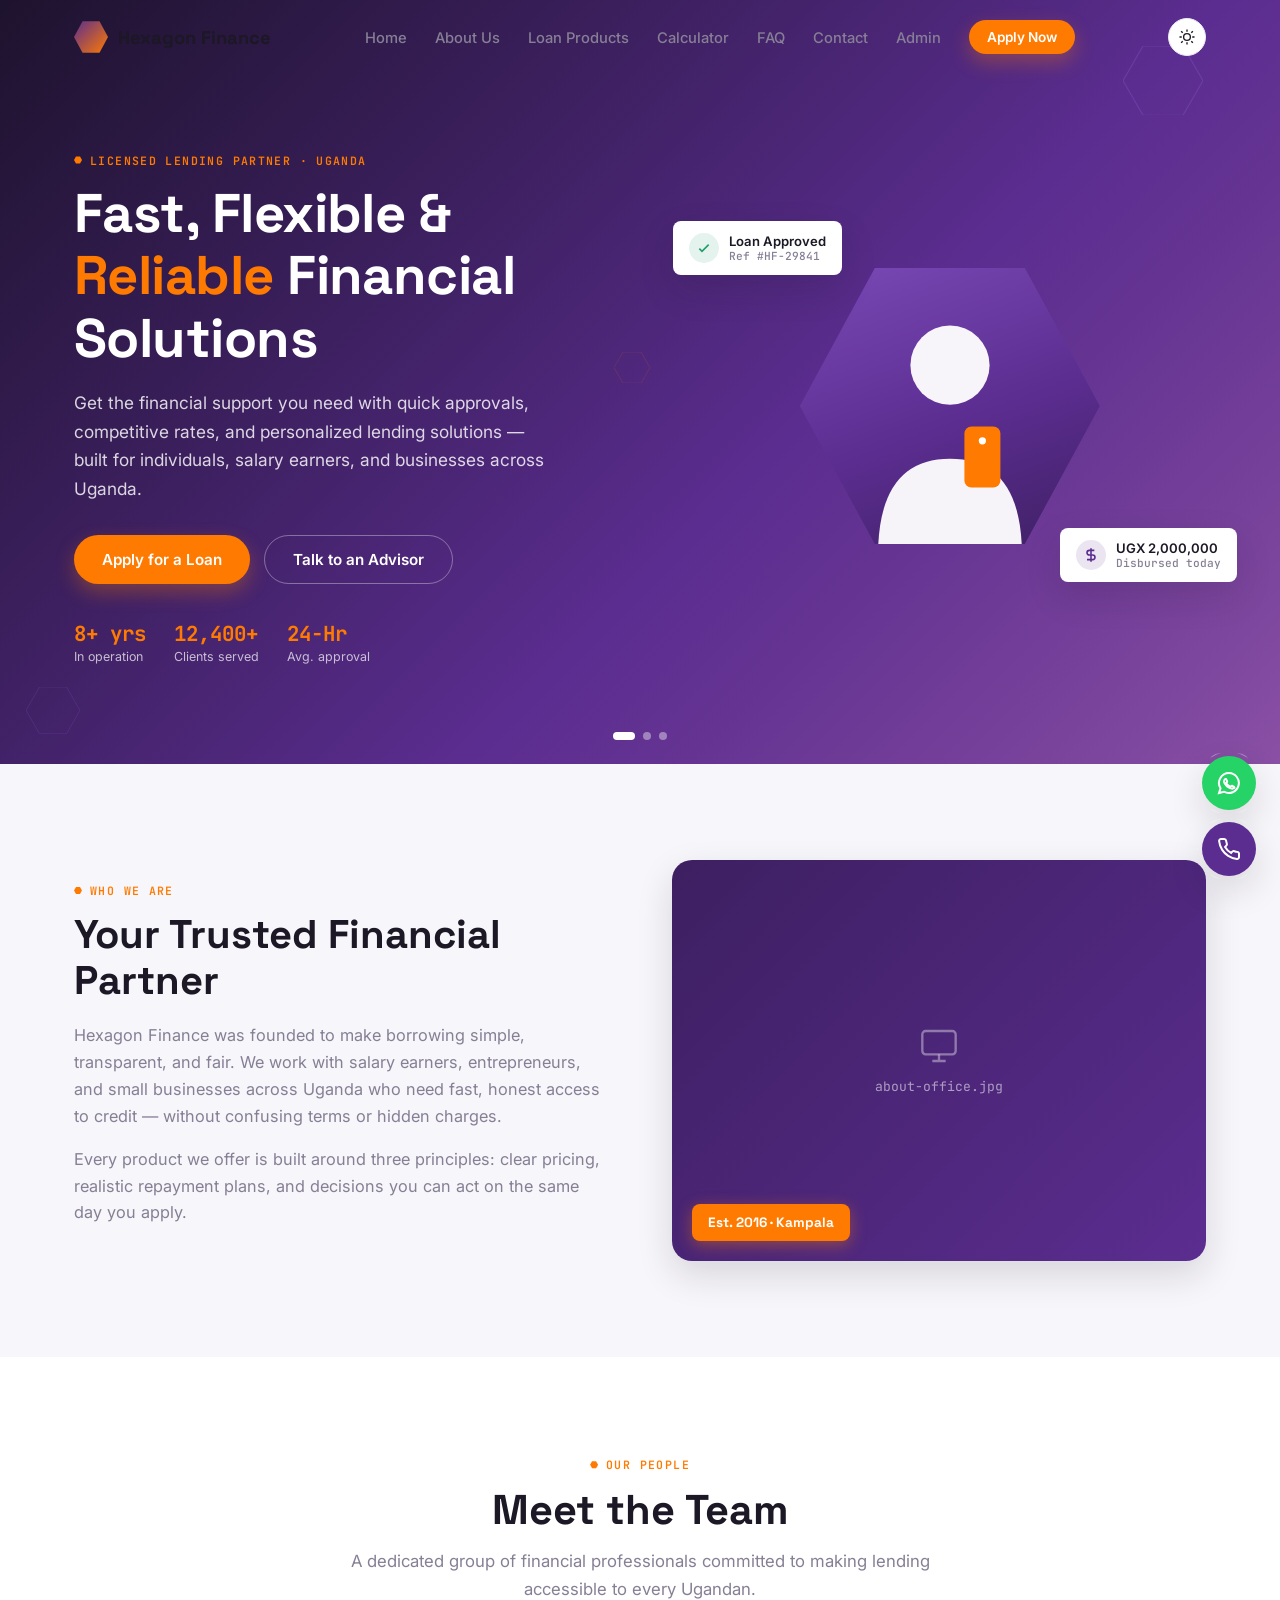
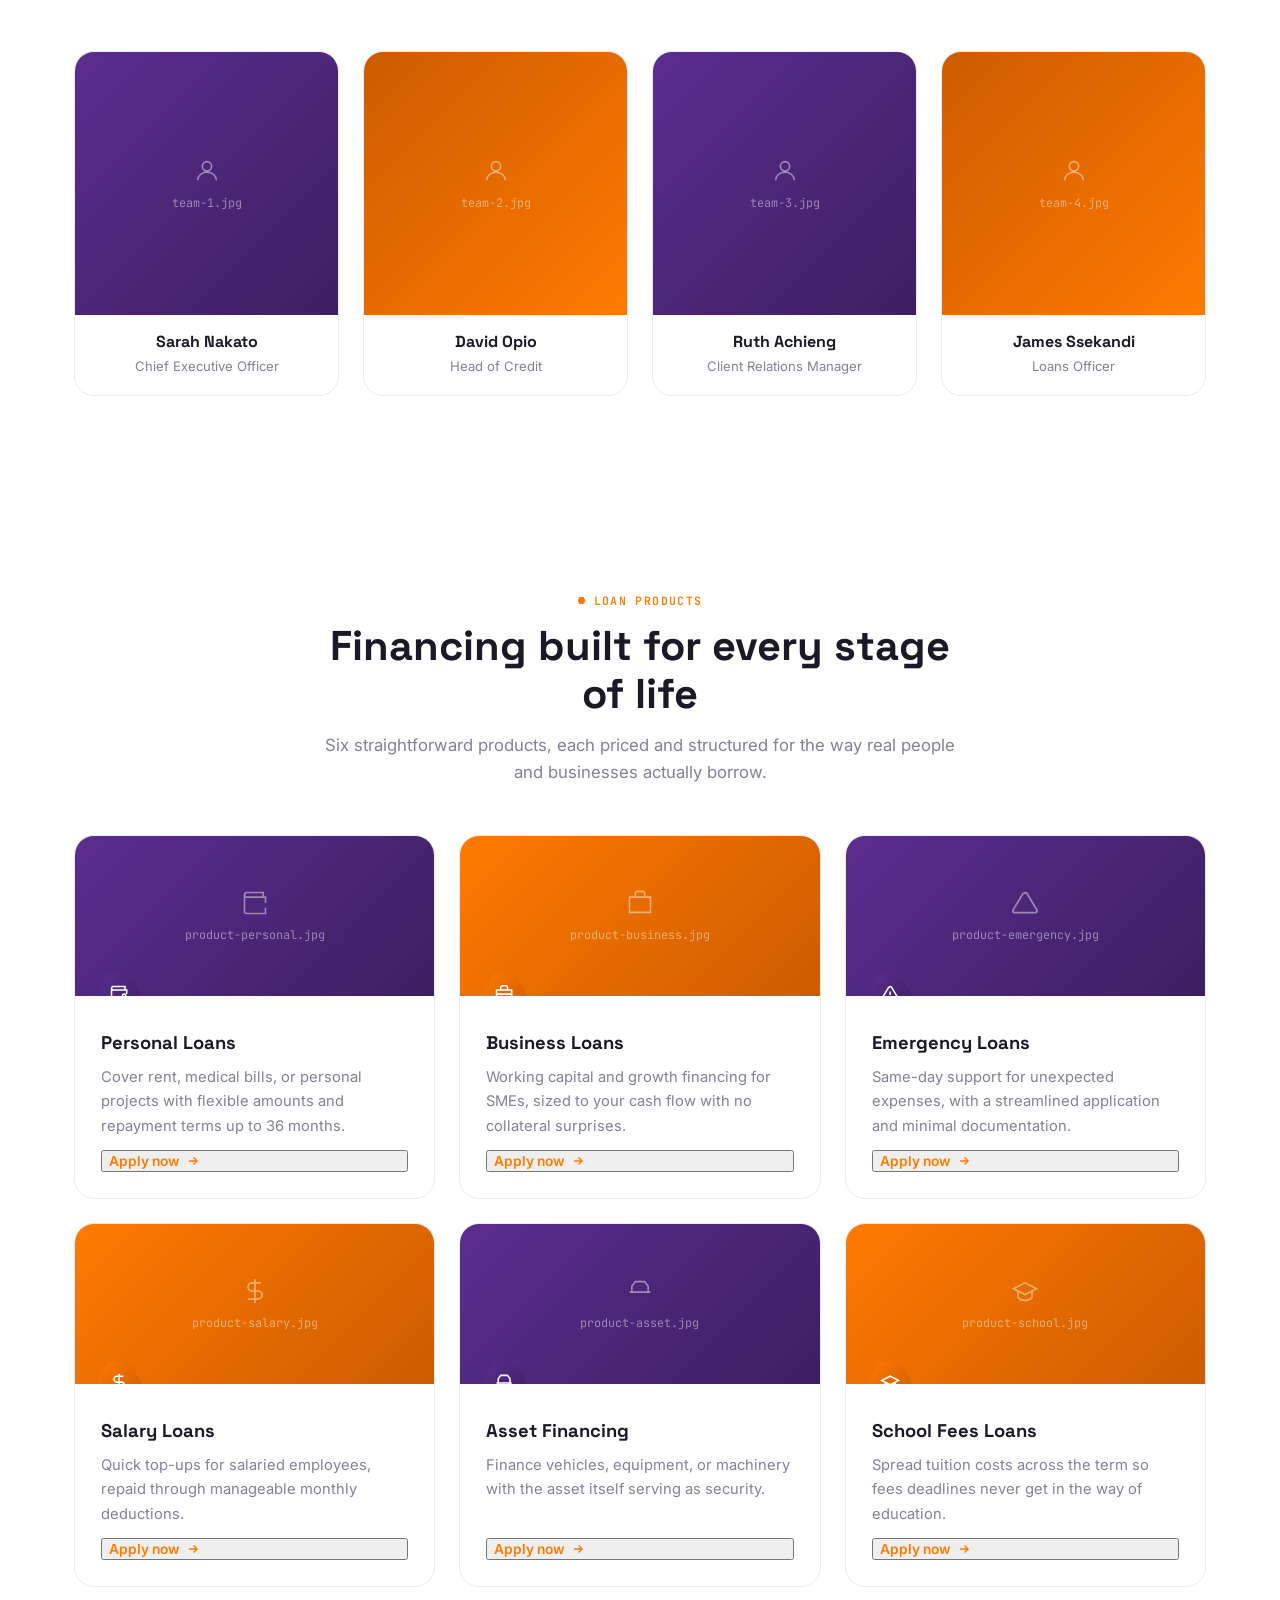
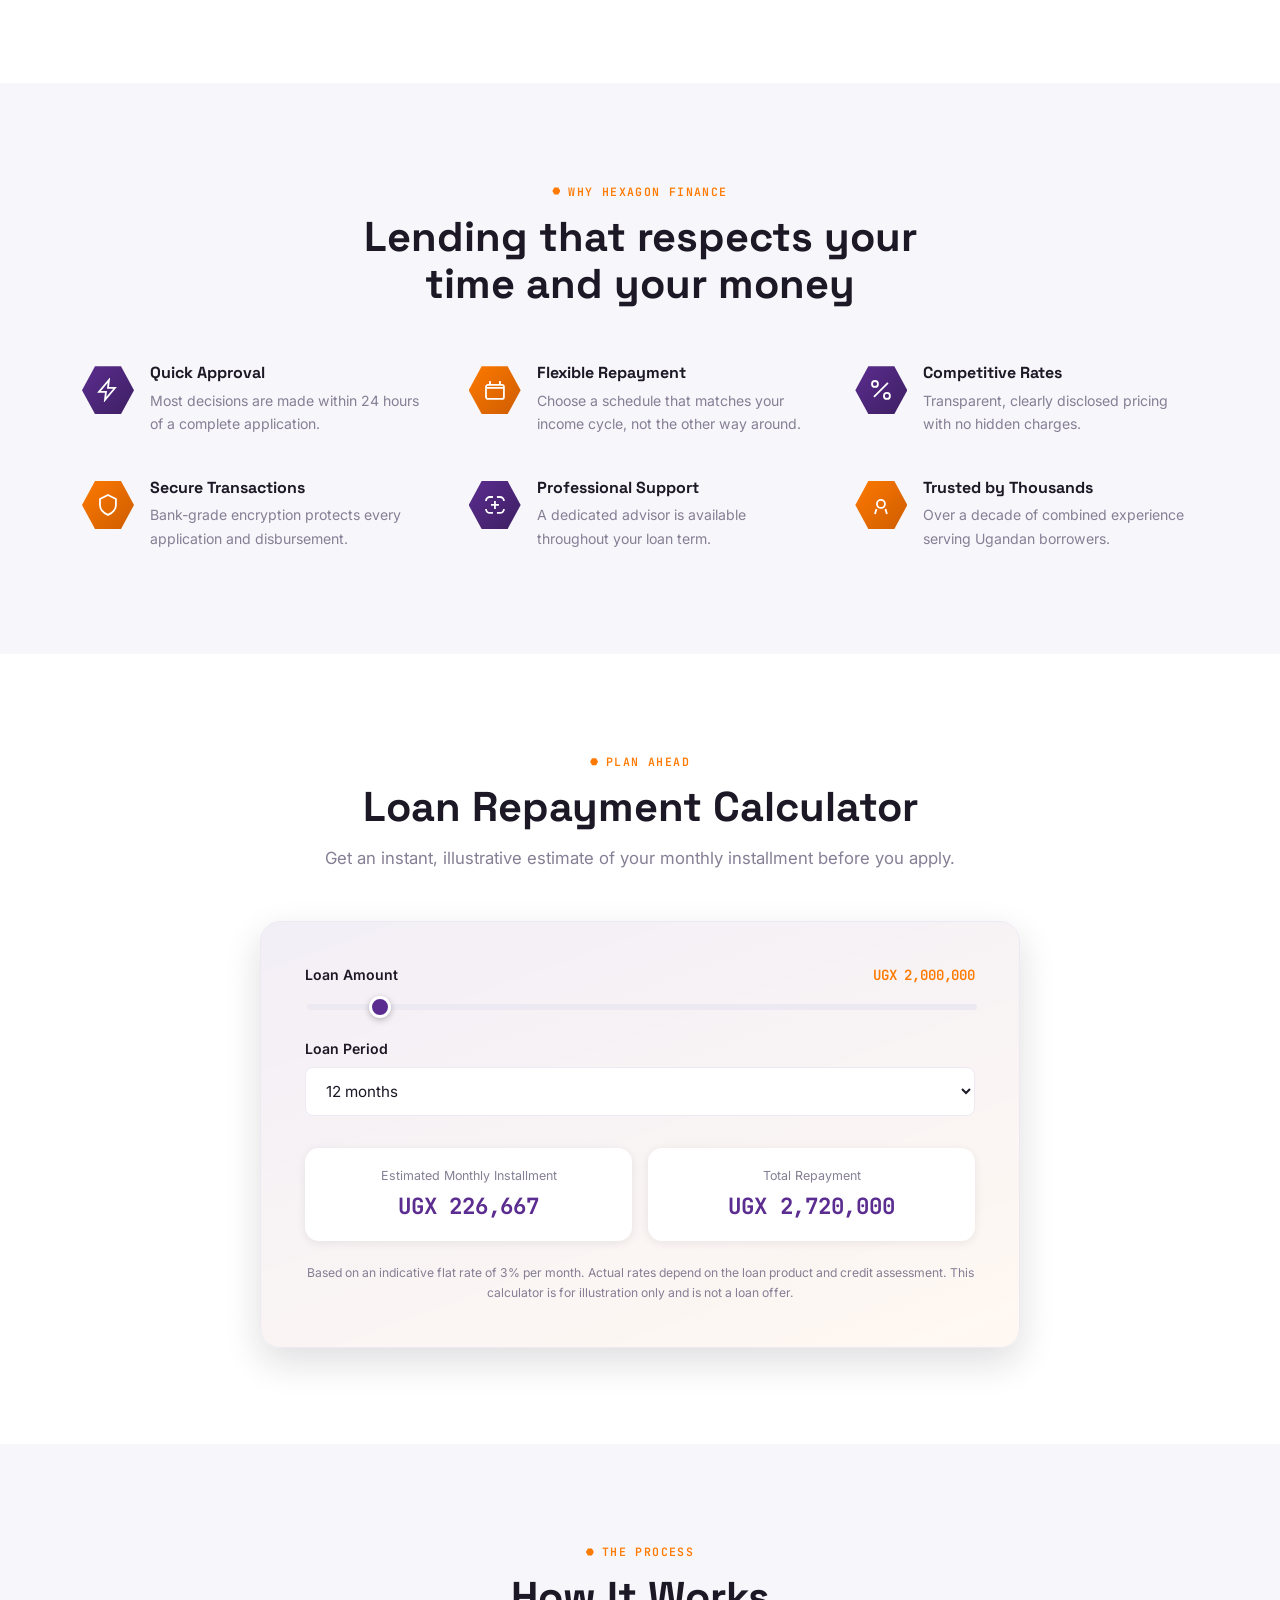
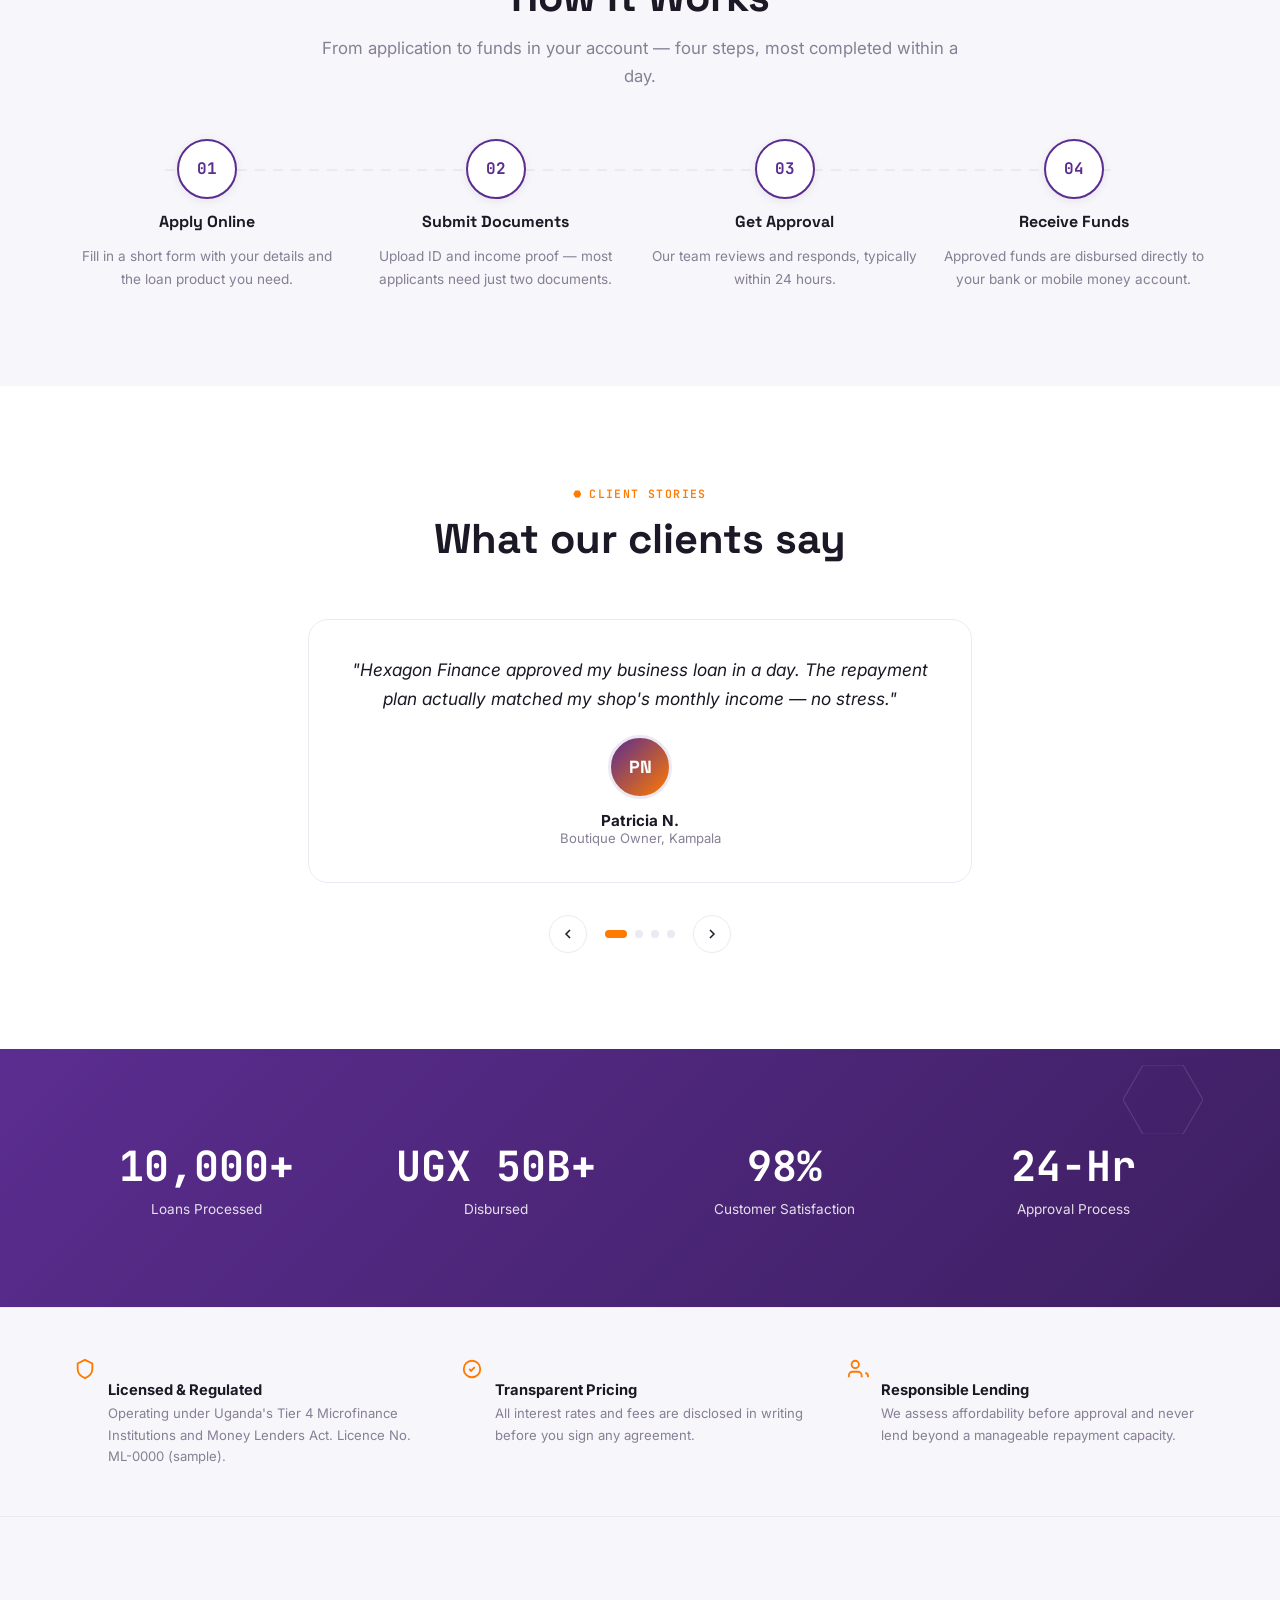
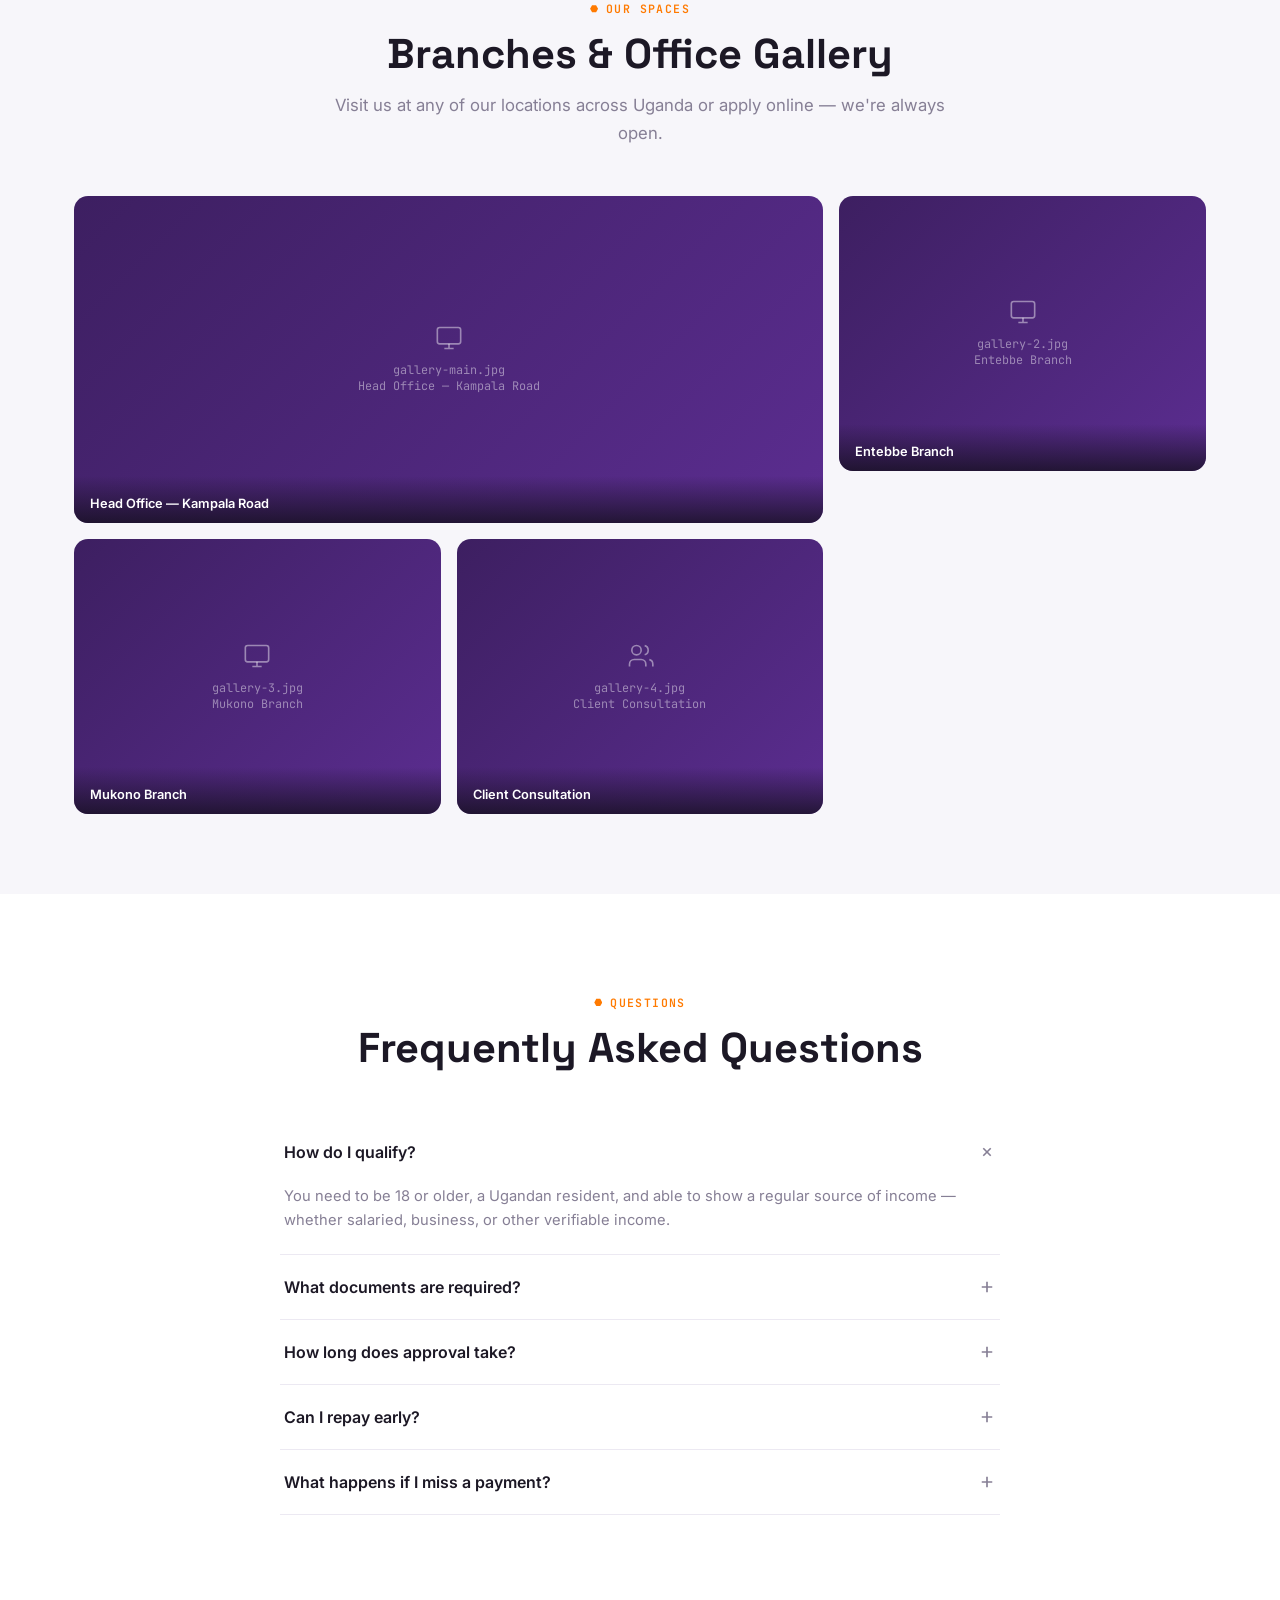
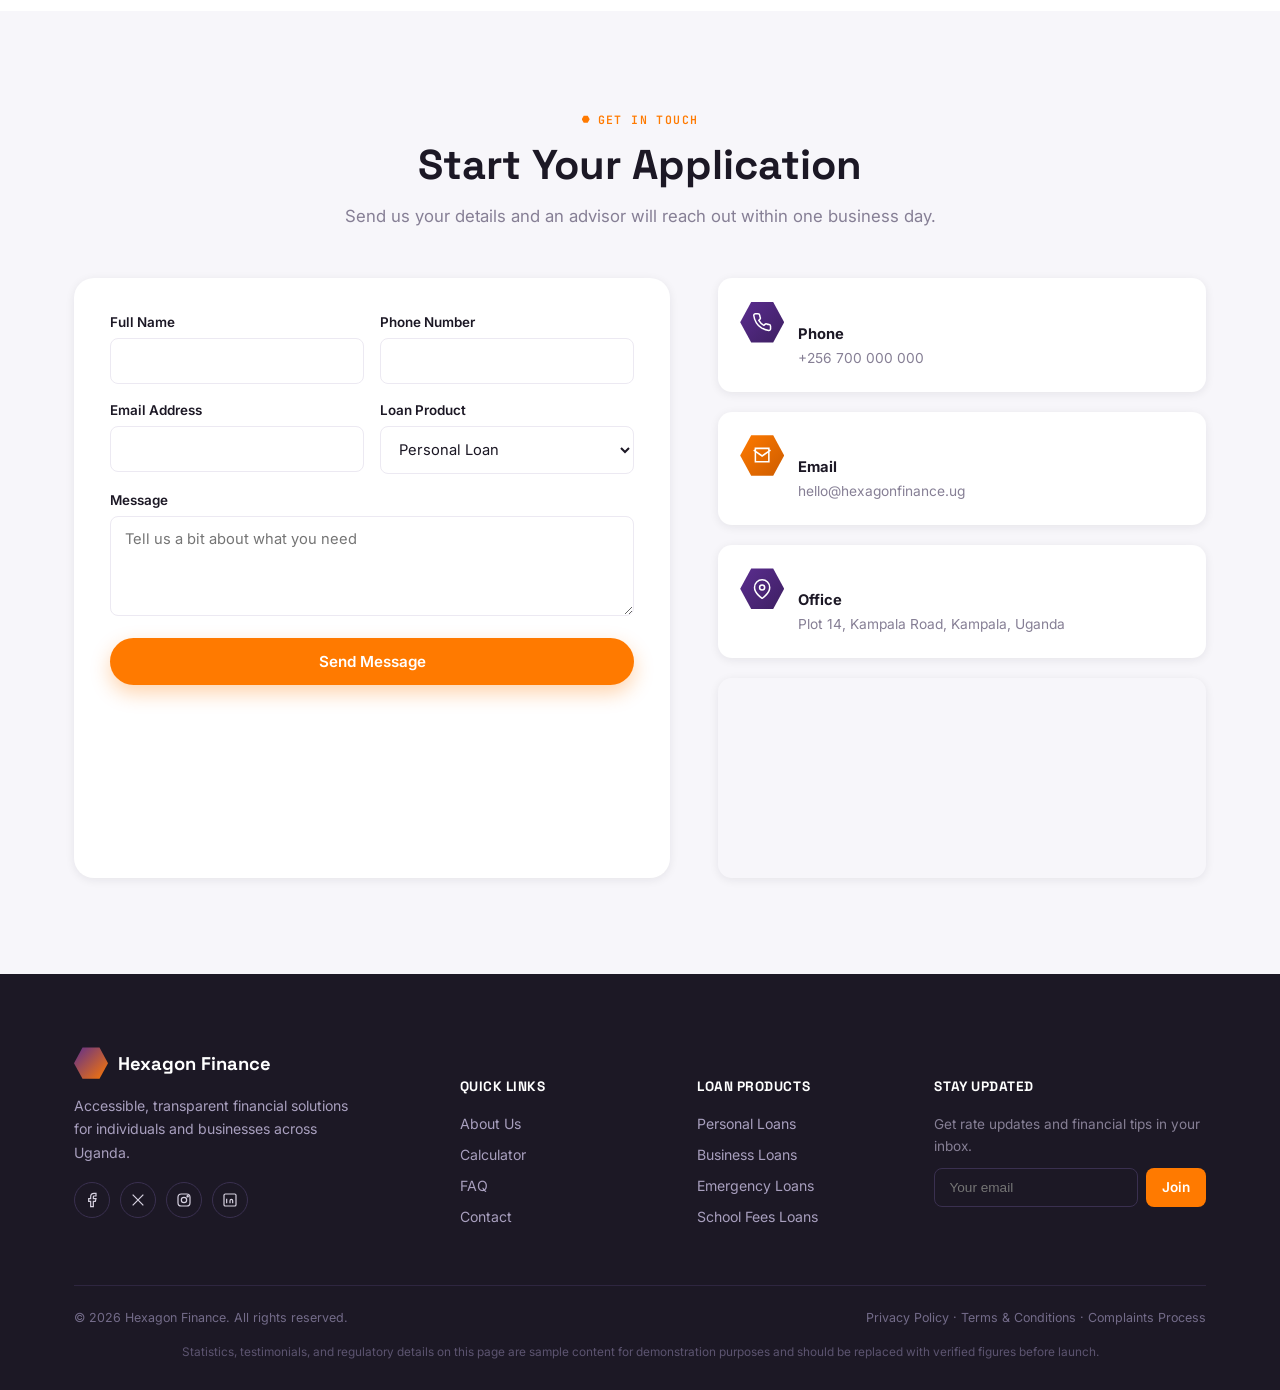
<file: index.html>
<!DOCTYPE html>
<html lang="en" data-theme="light">
<head>
<meta charset="UTF-8">
<meta name="viewport" content="width=device-width, initial-scale=1.0">
<title>Hexagon Finance — Fast, Flexible &amp; Reliable Financial Solutions</title>
<meta name="description" content="Hexagon Finance offers personal, business, emergency, salary, asset financing and school fees loans across Uganda with quick approvals and transparent rates.">
<meta name="theme-color" content="#5B2D90">
<link rel="preconnect" href="https://fonts.googleapis.com">
<link rel="preconnect" href="https://fonts.gstatic.com" crossorigin>
<link href="https://fonts.googleapis.com/css2?family=Space+Grotesk:wght@500;600;700&family=Inter:wght@400;500;600;700&family=JetBrains+Mono:wght@500;600&display=swap" rel="stylesheet">
<script type="application/ld+json">
{
  "@context": "https://schema.org",
  "@type": "FinancialService",
  "name": "Hexagon Finance",
  "description": "Licensed money lending and financial solutions for individuals and SMEs in Uganda.",
  "areaServed": "UG"
}
</script>
<style>
/* ============ TOKENS ============ */
:root{
  --purple:#5B2D90;
  --purple-light:#7C4BB8;
  --purple-dark:#3D1F61;
  --orange:#FF7A00;
  --orange-dark:#CC5C00;
  --white:#FFFFFF;
  --gray-50:#F7F6FA;
  --gray-100:#ECE9F2;
  --gray-300:#C9C5D4;
  --gray-500:#867F95;
  --charcoal:#1C1825;
  --charcoal-2:#120E1A;
  --success:#1E9E6B;
  --danger:#D14545;

  --font-display:'Space Grotesk',sans-serif;
  --font-body:'Inter',sans-serif;
  --font-mono:'JetBrains Mono',monospace;

  --radius-lg:20px;
  --radius:14px;
  --radius-sm:8px;
  --shadow-sm:0 2px 10px rgba(28,24,37,0.08);
  --shadow-md:0 14px 36px rgba(28,24,37,0.14);
  --container:1180px;
  --ease:cubic-bezier(.4,0,.2,1);

  --bg:var(--white);
  --bg-alt:var(--gray-50);
  --text:var(--charcoal);
  --text-muted:var(--gray-500);
  --border:var(--gray-100);
  --nav-bg:rgba(255,255,255,0.82);
  --card-bg:var(--white);
  --hex-tint:rgba(91,45,144,0.05);
}
[data-theme="dark"]{
  --bg:var(--charcoal-2);
  --bg-alt:#1A1426;
  --text:#F2EFF7;
  --text-muted:#A89FBE;
  --border:#2E2640;
  --nav-bg:rgba(18,14,26,0.82);
  --card-bg:#221B32;
  --gray-100:#241D33;
  --purple-light:#9D7AD1;
  --hex-tint:rgba(157,122,209,0.07);
}

*,*::before,*::after{box-sizing:border-box;}
html{scroll-behavior:smooth;}
body{
  margin:0;
  font-family:var(--font-body);
  background:var(--bg);
  color:var(--text);
  -webkit-font-smoothing:antialiased;
  transition:background var(--ease) .3s, color var(--ease) .3s;
}
img,svg{display:block;max-width:100%;}
a{color:inherit;text-decoration:none;}
button{font-family:inherit;cursor:pointer;}
h1,h2,h3,h4{font-family:var(--font-display);margin:0;line-height:1.15;}
p{margin:0;line-height:1.65;color:var(--text-muted);}
ul{margin:0;padding:0;list-style:none;}
.container{max-width:var(--container);margin:0 auto;padding:0 24px;}
.visually-hidden{position:absolute;width:1px;height:1px;overflow:hidden;clip:rect(0 0 0 0);}
:focus-visible{outline:3px solid var(--orange);outline-offset:3px;border-radius:4px;}

.skip-link{
  position:absolute;left:-999px;top:0;background:var(--orange);color:#fff;padding:10px 18px;border-radius:0 0 8px 0;z-index:1000;font-weight:600;
}
.skip-link:focus{left:0;}

/* ============ TYPE UTILITIES ============ */
.eyebrow{
  font-family:var(--font-mono);
  font-size:0.72rem;
  letter-spacing:0.12em;
  text-transform:uppercase;
  color:var(--orange);
  font-weight:600;
  display:inline-flex;
  align-items:center;
  gap:8px;
  margin-bottom:14px;
}
.eyebrow::before{
  content:"";
  width:8px;height:8px;
  background:var(--orange);
  clip-path:polygon(25% 6%,75% 6%,100% 50%,75% 94%,25% 94%,0% 50%);
}
.section-head{max-width:640px;margin:0 auto 48px;text-align:center;}
.section-head h2{font-size:clamp(1.8rem,4vw,2.6rem);margin-bottom:14px;color:var(--text);}
.section-head p{font-size:1.05rem;}
.mono-num{font-family:var(--font-mono);font-weight:600;letter-spacing:-0.01em;}

/* ============ BUTTONS ============ */
.btn{
  display:inline-flex;align-items:center;justify-content:center;gap:8px;
  padding:14px 28px;border-radius:999px;border:none;
  font-weight:600;font-size:0.95rem;font-family:var(--font-body);
  transition:transform .2s var(--ease), box-shadow .2s var(--ease), background .2s var(--ease);
  white-space:nowrap;
}
.btn:hover{transform:translateY(-2px);}
.btn-primary{background:var(--orange);color:#fff;box-shadow:0 8px 20px rgba(255,122,0,0.32);}
.btn-primary:hover{background:var(--orange-dark);box-shadow:0 12px 26px rgba(255,122,0,0.4);}
.btn-secondary{background:transparent;color:var(--text);border:1.5px solid var(--border);}
.btn-secondary:hover{border-color:var(--purple);color:var(--purple);}
[data-theme="dark"] .btn-secondary:hover{color:var(--purple-light);}
.btn-ghost{background:var(--white);color:var(--purple);box-shadow:var(--shadow-sm);}
.btn-sm{padding:9px 18px;font-size:0.85rem;}
.btn-block{width:100%;}

/* ============ HEX BADGE SYSTEM ============ */
.hex-badge{
  --size:60px;
  width:var(--size);height:var(--size);
  display:flex;align-items:center;justify-content:center;flex-shrink:0;
  background:linear-gradient(135deg,var(--purple),var(--purple-dark));
  clip-path:polygon(25% 4%,75% 4%,100% 50%,75% 96%,25% 96%,0% 50%);
  color:#fff;
}
.hex-badge.orange{background:linear-gradient(135deg,var(--orange),var(--orange-dark));}
.hex-badge svg{width:46%;height:46%;stroke:currentColor;fill:none;stroke-width:1.8;}

/* ============ NAV ============ */
.nav{
  position:fixed;top:0;left:0;right:0;z-index:500;
  background:transparent;
  transition:background .3s var(--ease), box-shadow .3s var(--ease), backdrop-filter .3s var(--ease);
}
.nav.scrolled{
  background:var(--nav-bg);
  backdrop-filter:blur(14px);
  box-shadow:0 1px 0 var(--border);
}
.nav-inner{display:flex;align-items:center;justify-content:space-between;padding:18px 24px;}
.logo{display:flex;align-items:center;gap:10px;font-family:var(--font-display);font-weight:700;font-size:1.15rem;color:var(--text);}
.logo-mark{
  width:34px;height:34px;
  background:linear-gradient(135deg,var(--purple),var(--orange));
  clip-path:polygon(25% 4%,75% 4%,100% 50%,75% 96%,25% 96%,0% 50%);
}
.nav-links{display:flex;align-items:center;gap:28px;}
.nav-links a{font-size:0.92rem;font-weight:500;color:var(--text-muted);transition:color .2s;position:relative;}
.nav-links a:hover{color:var(--purple);}
[data-theme="dark"] .nav-links a:hover{color:var(--purple-light);}
.nav-actions{display:flex;align-items:center;gap:14px;}
.theme-toggle{
  width:38px;height:38px;border-radius:50%;border:1.5px solid var(--border);background:var(--card-bg);
  display:flex;align-items:center;justify-content:center;color:var(--text);transition:border-color .2s;
}
.theme-toggle:hover{border-color:var(--orange);}
.theme-toggle svg{width:18px;height:18px;stroke:currentColor;fill:none;stroke-width:1.8;}
.icon-moon{display:none;}
[data-theme="dark"] .icon-sun{display:none;}
[data-theme="dark"] .icon-moon{display:block;}
.hamburger{display:none;width:38px;height:38px;border:none;background:none;color:var(--text);align-items:center;justify-content:center;}
.hamburger svg{width:24px;height:24px;stroke:currentColor;fill:none;stroke-width:1.8;}

@media (max-width:880px){
  .nav-links{
    position:fixed;top:68px;left:0;right:0;
    background:var(--bg);
    flex-direction:column;align-items:flex-start;gap:0;
    padding:8px 24px 18px;
    border-bottom:1px solid var(--border);
    transform:translateY(-12px);opacity:0;visibility:hidden;
    transition:opacity .2s var(--ease), transform .2s var(--ease), visibility .2s;
  }
  .nav-links.open{transform:translateY(0);opacity:1;visibility:visible;}
  .nav-links a{padding:12px 0;width:100%;border-bottom:1px solid var(--border);}
  .nav-links .btn{margin-top:12px;width:100%;}
  .hamburger{display:flex;}
}

/* ============ HERO ============ */
.hero{
  position:relative;
  padding:148px 0 100px;
  overflow:hidden;
}
/* --- HERO BACKGROUND SLIDER --- */
.hero-bg-slider{
  position:absolute;inset:0;z-index:0;
}
.hero-bg-slide{
  position:absolute;inset:0;
  background-size:cover;background-position:center;
  opacity:0;transition:opacity 1.2s var(--ease);
}
.hero-bg-slide.active{opacity:1;}
/* Placeholder gradient slides — replace background-image with your photos */
.hero-bg-slide:nth-child(1){
  background-image:url('images/hero-slide-1.jpg');
  background-color:#3D1F61; /* fallback */
}
.hero-bg-slide:nth-child(2){
  background-image:url('images/hero-slide-2.jpg');
  background-color:#2a1545;
}
.hero-bg-slide:nth-child(3){
  background-image:url('images/hero-slide-3.jpg');
  background-color:#1e0f33;
}
/* Dark overlay so text stays readable over photos */
.hero-bg-slider::after{
  content:"";position:absolute;inset:0;
  background:linear-gradient(
    135deg,
    rgba(18,14,26,0.72) 0%,
    rgba(91,45,144,0.45) 60%,
    rgba(255,122,0,0.1) 100%
  );
  z-index:1;
}
/* Slider nav dots */
.hero-slider-dots{
  position:absolute;bottom:24px;left:50%;transform:translateX(-50%);
  display:flex;gap:8px;z-index:3;
}
.hero-slider-dot{
  width:8px;height:8px;border-radius:50%;background:rgba(255,255,255,0.4);border:none;padding:0;cursor:pointer;transition:background .3s,width .3s;
}
.hero-slider-dot.active{background:#fff;width:22px;border-radius:4px;}

.hero-inner{display:grid;grid-template-columns:1.1fr 1fr;gap:56px;align-items:center;position:relative;z-index:2;}
.hero h1{font-size:clamp(2.3rem,5vw,3.4rem);letter-spacing:-0.01em;margin-bottom:20px;color:#fff;}
.hero h1 .accent{color:var(--orange);}
.hero-sub{font-size:1.08rem;max-width:480px;margin-bottom:32px;color:rgba(255,255,255,0.82);}
.hero-ctas{display:flex;gap:14px;flex-wrap:wrap;margin-bottom:36px;}
.hero-trust{display:flex;gap:28px;flex-wrap:wrap;}
.hero-trust div{display:flex;flex-direction:column;}
.hero-trust .num{font-family:var(--font-mono);font-weight:700;font-size:1.3rem;color:var(--orange);}
.hero-trust .label{font-size:0.78rem;color:rgba(255,255,255,0.7);margin-top:2px;}

.hero-visual{position:relative;height:440px;display:flex;align-items:center;justify-content:center;}
.hex-frame{
  width:300px;height:300px;
  clip-path:polygon(25% 4%,75% 4%,100% 50%,75% 96%,25% 96%,0% 50%);
  background:linear-gradient(160deg,var(--purple-light),var(--purple) 55%,var(--purple-dark));
  display:flex;align-items:flex-end;justify-content:center;
  box-shadow:var(--shadow-md);
  position:relative;z-index:2;
  overflow:hidden;
}
/* Hero hexagon image slot */
.hex-frame img.hex-img{
  position:absolute;inset:0;width:100%;height:100%;
  object-fit:cover;object-position:center top;
  opacity:0.9;
  /* Replace src with: images/hero-person.jpg */
}
.hex-frame svg{width:72%;position:relative;z-index:1;}
.float-card{
  position:absolute;
  background:var(--card-bg);
  border-radius:var(--radius-sm);
  box-shadow:var(--shadow-md);
  padding:12px 16px;
  display:flex;align-items:center;gap:10px;
  z-index:3;
  font-size:0.82rem;
  font-weight:600;
  animation:floaty 5s ease-in-out infinite;
}
.float-card .dot{width:30px;height:30px;border-radius:50%;background:rgba(30,158,107,0.12);display:flex;align-items:center;justify-content:center;flex-shrink:0;}
.float-card .dot svg{width:16px;height:16px;stroke:var(--success);fill:none;stroke-width:2.4;}
.float-card.card-approved{top:8%;left:-4%;animation-delay:0s;}
.float-card.card-amount{bottom:10%;right:-6%;animation-delay:0.6s;}
.float-card .meta{display:flex;flex-direction:column;}
.float-card .meta .t1{color:var(--text);font-size:0.82rem;}
.float-card .meta .t2{color:var(--text-muted);font-size:0.7rem;font-weight:500;font-family:var(--font-mono);}

.deco-hex{position:absolute;opacity:0.5;z-index:1;}
.deco-hex svg{stroke:var(--purple-light);fill:none;stroke-width:1.4;}
.deco-hex.d1{top:6%;right:6%;width:80px;animation:spinslow 30s linear infinite;}
.deco-hex.d2{bottom:4%;left:2%;width:54px;opacity:0.35;animation:floaty 7s ease-in-out infinite;}
.deco-hex.d3{top:46%;left:48%;width:36px;opacity:0.25;}
.deco-hex.d3 svg{stroke:var(--orange);}

@keyframes floaty{0%,100%{transform:translateY(0px);}50%{transform:translateY(-12px);}}
@keyframes spinslow{from{transform:rotate(0deg);}to{transform:rotate(360deg);}}

@media (max-width:980px){
  .hero-inner{grid-template-columns:1fr;text-align:center;}
  .hero-sub{margin-inline:auto;}
  .hero-ctas{justify-content:center;}
  .hero-trust{justify-content:center;}
  .hero-visual{height:340px;margin-top:20px;}
  .hex-frame{width:230px;height:230px;}
}

/* ============ REVEAL ============ */
.reveal{opacity:0;transform:translateY(22px);transition:opacity .6s var(--ease), transform .6s var(--ease);}
.reveal.in-view{opacity:1;transform:translateY(0);}

/* ============ ABOUT ============ */
.about{padding:96px 0;background:var(--bg-alt);position:relative;overflow:hidden;}
.about-inner{display:grid;grid-template-columns:1fr 1fr;gap:64px;align-items:center;}
.about-copy h2{font-size:clamp(1.8rem,4vw,2.5rem);margin-bottom:18px;}
.about-copy p{margin-bottom:16px;font-size:1.02rem;}
.stat-grid{display:grid;grid-template-columns:1fr 1fr;gap:16px;}
.stat-tile{
  background:var(--card-bg);border-radius:var(--radius);padding:24px 20px;
  box-shadow:var(--shadow-sm);
  display:flex;flex-direction:column;gap:14px;
  transition:transform .25s var(--ease), box-shadow .25s var(--ease);
}
.stat-tile:hover{transform:translateY(-4px);box-shadow:var(--shadow-md);}
.stat-tile .hex-badge{--size:46px;}
.stat-tile .stat-num{font-family:var(--font-mono);font-weight:700;font-size:1.5rem;color:var(--text);}
.stat-tile .stat-label{font-size:0.82rem;color:var(--text-muted);}

/* --- ABOUT IMAGE SLOT --- */
.about-img-slot{
  position:relative;border-radius:var(--radius-lg);overflow:hidden;
  width:100%;aspect-ratio:4/3;
  background:linear-gradient(135deg,var(--purple-dark),var(--purple));
  box-shadow:var(--shadow-md);
}
.about-img-slot img{
  width:100%;height:100%;object-fit:cover;
  /* Replace src with: images/about-office.jpg */
}
.about-img-slot .img-placeholder{
  position:absolute;inset:0;display:flex;flex-direction:column;align-items:center;justify-content:center;
  color:rgba(255,255,255,0.55);gap:12px;font-size:0.82rem;font-family:var(--font-mono);
}
.about-img-slot .img-placeholder svg{width:40px;height:40px;stroke:currentColor;fill:none;stroke-width:1.4;opacity:0.7;}
.about-img-badge{
  position:absolute;bottom:20px;left:20px;
  background:var(--orange);color:#fff;border-radius:var(--radius-sm);
  padding:10px 16px;font-weight:700;font-size:0.85rem;font-family:var(--font-display);
  box-shadow:0 4px 16px rgba(255,122,0,0.4);
}

@media (max-width:880px){.about-inner{grid-template-columns:1fr;}}

/* ============ PRODUCTS ============ */
.products{padding:96px 0;}
.product-grid{display:grid;grid-template-columns:repeat(3,1fr);gap:24px;}
.product-card{
  background:var(--card-bg);border:1px solid var(--border);border-radius:var(--radius-lg);
  padding:0;display:flex;flex-direction:column;overflow:hidden;
  transition:transform .25s var(--ease), box-shadow .25s var(--ease), border-color .25s;
}
.product-card:hover{transform:translateY(-6px);box-shadow:var(--shadow-md);border-color:transparent;}

/* --- PRODUCT CARD IMAGE SLOT --- */
.product-card-img{
  width:100%;height:160px;
  background:linear-gradient(135deg,var(--purple),var(--purple-dark));
  position:relative;overflow:hidden;flex-shrink:0;
}
.product-card-img img{
  width:100%;height:100%;object-fit:cover;
  /* Replace src with: images/product-personal.jpg etc. */
}
.product-card-img .img-placeholder{
  position:absolute;inset:0;display:flex;align-items:center;justify-content:center;
}
.product-card-img.orange-bg{background:linear-gradient(135deg,var(--orange),var(--orange-dark));}
.product-card-img .hex-badge-overlay{
  position:absolute;bottom:-20px;left:22px;
  --size:44px;
  box-shadow:0 4px 12px rgba(0,0,0,0.2);
}
.product-card-body{padding:36px 26px 26px;display:flex;flex-direction:column;gap:12px;flex:1;}
.product-card h3{font-size:1.15rem;}
.product-card p{font-size:0.92rem;flex-grow:1;}
.product-card .learn{font-size:0.86rem;font-weight:600;color:var(--orange);display:inline-flex;align-items:center;gap:6px;}
.product-card .learn svg{width:14px;height:14px;stroke:currentColor;fill:none;stroke-width:2.4;transition:transform .2s;}
.product-card:hover .learn svg{transform:translateX(4px);}
@media (max-width:980px){.product-grid{grid-template-columns:1fr 1fr;}}
@media (max-width:620px){.product-grid{grid-template-columns:1fr;}}

/* ============ WHY CHOOSE ============ */
.why{padding:96px 0;background:var(--bg-alt);}
.why-grid{display:grid;grid-template-columns:repeat(3,1fr);gap:28px;}
.why-item{display:flex;gap:16px;align-items:flex-start;padding:8px;}
.why-item .hex-badge{--size:52px;}
.why-item h4{font-size:1rem;margin-bottom:6px;}
.why-item p{font-size:0.88rem;}
@media (max-width:880px){.why-grid{grid-template-columns:1fr 1fr;}}
@media (max-width:560px){.why-grid{grid-template-columns:1fr;}}

/* ============ CALCULATOR ============ */
.calc{padding:96px 0;position:relative;}
.calc-card{
  max-width:760px;margin:0 auto;
  background:linear-gradient(160deg, rgba(91,45,144,0.08), rgba(255,122,0,0.05));
  border:1px solid var(--border);
  backdrop-filter:blur(10px);
  border-radius:var(--radius-lg);
  padding:44px;
  box-shadow:var(--shadow-md);
}
.calc-row{margin-bottom:26px;}
.calc-row label{display:flex;justify-content:space-between;font-size:0.88rem;font-weight:600;margin-bottom:10px;}
.calc-row label .val{font-family:var(--font-mono);color:var(--orange);}
input[type="range"]{
  width:100%;height:6px;border-radius:6px;background:var(--border);appearance:none;outline:none;
}
input[type="range"]::-webkit-slider-thumb{
  appearance:none;width:22px;height:22px;border-radius:50%;background:var(--purple);
  border:3px solid var(--white);box-shadow:0 2px 6px rgba(0,0,0,0.25);cursor:pointer;
}
input[type="range"]::-moz-range-thumb{
  width:22px;height:22px;border-radius:50%;background:var(--purple);border:3px solid var(--white);cursor:pointer;
}
select.calc-select{
  width:100%;padding:13px 16px;border-radius:var(--radius-sm);border:1.5px solid var(--border);
  background:var(--card-bg);color:var(--text);font-family:inherit;font-size:0.95rem;
}
.calc-results{display:grid;grid-template-columns:1fr 1fr;gap:16px;margin-top:32px;}
.calc-result{background:var(--card-bg);border-radius:var(--radius);padding:20px;text-align:center;box-shadow:var(--shadow-sm);}
.calc-result .r-label{font-size:0.78rem;color:var(--text-muted);margin-bottom:8px;}
.calc-result .r-val{font-family:var(--font-mono);font-weight:700;font-size:1.4rem;color:var(--purple);}
[data-theme="dark"] .calc-result .r-val{color:var(--purple-light);}
.calc-fine{font-size:0.76rem;color:var(--text-muted);margin-top:22px;text-align:center;}
@media (max-width:600px){.calc-card{padding:28px 22px;}.calc-results{grid-template-columns:1fr;}}

/* ============ HOW IT WORKS ============ */
.how{padding:96px 0;background:var(--bg-alt);}
.steps{display:grid;grid-template-columns:repeat(4,1fr);gap:24px;position:relative;}
.steps::before{
  content:"";position:absolute;top:30px;left:8%;right:8%;height:2px;
  background:repeating-linear-gradient(90deg,var(--border) 0 10px,transparent 10px 18px);
  z-index:0;
}
.step{position:relative;z-index:1;text-align:center;display:flex;flex-direction:column;align-items:center;gap:14px;}
.step-num{
  width:60px;height:60px;border-radius:50%;background:var(--card-bg);border:2px solid var(--purple);
  display:flex;align-items:center;justify-content:center;font-family:var(--font-mono);font-weight:700;color:var(--purple);
  box-shadow:var(--shadow-sm);
}
[data-theme="dark"] .step-num{color:var(--purple-light);border-color:var(--purple-light);}
.step h4{font-size:1rem;}
.step p{font-size:0.85rem;}
@media (max-width:880px){
  .steps{grid-template-columns:1fr;gap:36px;}
  .steps::before{display:none;}
}

/* ============ TESTIMONIALS ============ */
.testi{padding:96px 0;}
.testi-wrap{max-width:680px;margin:0 auto;position:relative;}
.testi-track{overflow:hidden;border-radius:var(--radius-lg);}
.testi-slides{display:flex;transition:transform .45s var(--ease);}
.testi-slide{min-width:100%;padding:8px;}
.testi-card{
  background:var(--card-bg);border:1px solid var(--border);border-radius:var(--radius-lg);
  padding:36px;text-align:center;
}
.testi-quote{font-size:1.08rem;color:var(--text);margin-bottom:22px;font-style:italic;}
/* --- TESTIMONIAL AVATAR IMAGE SLOT --- */
.testi-avatar{
  width:64px;height:64px;border-radius:50%;margin:0 auto 12px;
  background:linear-gradient(135deg,var(--purple),var(--orange));
  display:flex;align-items:center;justify-content:center;color:#fff;font-weight:700;font-family:var(--font-display);
  overflow:hidden;font-size:1.1rem;flex-shrink:0;border:3px solid var(--border);
}
.testi-avatar img{
  width:100%;height:100%;object-fit:cover;border-radius:50%;
  /* Replace src with: images/testi-1.jpg etc. */
}
.testi-name{font-weight:700;font-size:0.95rem;}
.testi-role{font-size:0.82rem;color:var(--text-muted);}
.testi-controls{display:flex;justify-content:center;align-items:center;gap:18px;margin-top:24px;}
.testi-arrow{
  width:38px;height:38px;border-radius:50%;border:1.5px solid var(--border);background:var(--card-bg);
  display:flex;align-items:center;justify-content:center;color:var(--text);
}
.testi-arrow svg{width:16px;height:16px;stroke:currentColor;fill:none;stroke-width:2.2;}
.testi-dots{display:flex;gap:8px;}
.testi-dot{width:8px;height:8px;border-radius:50%;background:var(--border);border:none;padding:0;}
.testi-dot.active{background:var(--orange);width:22px;border-radius:5px;transition:width .25s,background .25s;}

/* ============ STATS ============ */
.stats{padding:90px 0;background:linear-gradient(135deg,var(--purple),var(--purple-dark));position:relative;overflow:hidden;}
.stats-grid{display:grid;grid-template-columns:repeat(4,1fr);gap:24px;position:relative;z-index:1;}
.stat-block{text-align:center;color:#fff;}
.stat-block .count{font-family:var(--font-mono);font-weight:700;font-size:clamp(1.8rem,4vw,2.6rem);}
.stat-block .label{font-size:0.85rem;opacity:0.85;margin-top:8px;}
@media (max-width:880px){.stats-grid{grid-template-columns:1fr 1fr;row-gap:36px;}}

/* ============ TRUST BAND ============ */
.trust-band{padding:48px 0;background:var(--bg-alt);border-top:1px solid var(--border);border-bottom:1px solid var(--border);}
.trust-inner{display:flex;gap:28px;flex-wrap:wrap;align-items:flex-start;}
.trust-item{flex:1;min-width:220px;display:flex;gap:12px;}
.trust-item svg{width:22px;height:22px;stroke:var(--orange);fill:none;stroke-width:2;flex-shrink:0;margin-top:2px;}
.trust-item h5{font-size:0.92rem;margin-bottom:4px;}
.trust-item p{font-size:0.82rem;}

/* ============ TEAM SECTION ============ */
.team{padding:96px 0;}
.team-grid{display:grid;grid-template-columns:repeat(4,1fr);gap:24px;}
.team-card{
  background:var(--card-bg);border:1px solid var(--border);border-radius:var(--radius-lg);
  overflow:hidden;text-align:center;
  transition:transform .25s var(--ease),box-shadow .25s var(--ease);
}
.team-card:hover{transform:translateY(-5px);box-shadow:var(--shadow-md);}
/* --- TEAM PHOTO SLOT --- */
.team-photo{
  width:100%;aspect-ratio:1/1;
  background:linear-gradient(135deg,var(--purple),var(--purple-dark));
  position:relative;overflow:hidden;
}
.team-photo img{
  width:100%;height:100%;object-fit:cover;object-position:top;
  /* Replace src with: images/team-1.jpg etc. */
}
.team-photo .img-placeholder{
  position:absolute;inset:0;display:flex;align-items:center;justify-content:center;
  font-family:var(--font-display);font-weight:700;font-size:2rem;color:rgba(255,255,255,0.6);
}
.team-photo.orange-bg{background:linear-gradient(135deg,var(--orange-dark),var(--orange));}
.team-info{padding:18px 16px;}
.team-info h4{font-size:1rem;margin-bottom:4px;}
.team-info p{font-size:0.82rem;}
@media (max-width:980px){.team-grid{grid-template-columns:1fr 1fr;}}
@media (max-width:560px){.team-grid{grid-template-columns:1fr 1fr;}}

/* ============ GALLERY / BRANCH IMAGES ============ */
.gallery{padding:80px 0;background:var(--bg-alt);}
.gallery-grid{display:grid;grid-template-columns:repeat(3,1fr);grid-template-rows:auto auto;gap:16px;}
.gallery-item{
  border-radius:var(--radius);overflow:hidden;position:relative;
  background:linear-gradient(135deg,var(--purple-dark),var(--purple));
}
.gallery-item:first-child{grid-column:span 2;aspect-ratio:16/7;}
.gallery-item:not(:first-child){aspect-ratio:4/3;}
.gallery-item img{
  width:100%;height:100%;object-fit:cover;
  transition:transform .4s var(--ease);
  /* Replace src with: images/gallery-1.jpg etc. */
}
.gallery-item:hover img{transform:scale(1.04);}
.gallery-item .img-placeholder{
  position:absolute;inset:0;display:flex;flex-direction:column;align-items:center;justify-content:center;
  color:rgba(255,255,255,0.5);gap:10px;font-family:var(--font-mono);font-size:0.75rem;text-align:center;padding:12px;
}
.gallery-item .img-placeholder svg{width:32px;height:32px;stroke:currentColor;fill:none;stroke-width:1.4;}
.gallery-caption{
  position:absolute;bottom:0;left:0;right:0;
  background:linear-gradient(transparent,rgba(18,14,26,0.75));
  color:#fff;font-size:0.8rem;font-weight:600;padding:20px 16px 12px;
}
@media (max-width:720px){
  .gallery-grid{grid-template-columns:1fr 1fr;}
  .gallery-item:first-child{grid-column:span 2;}
}
@media (max-width:480px){
  .gallery-grid{grid-template-columns:1fr;}
  .gallery-item:first-child{grid-column:span 1;aspect-ratio:16/9;}
}

/* ============ FAQ ============ */
.faq{padding:96px 0;}
.faq-list{max-width:720px;margin:0 auto;}
.faq-item{border-bottom:1px solid var(--border);}
.faq-q{
  width:100%;display:flex;justify-content:space-between;align-items:center;
  padding:22px 4px;background:none;border:none;text-align:left;font-size:1rem;font-weight:600;color:var(--text);
}
.faq-q svg{width:18px;height:18px;stroke:var(--text-muted);fill:none;stroke-width:2.2;transition:transform .25s var(--ease);flex-shrink:0;margin-left:16px;}
.faq-item.open .faq-q svg{transform:rotate(45deg);}
.faq-a{max-height:0;overflow:hidden;transition:max-height .3s var(--ease);}
.faq-a p{padding:0 4px 22px;font-size:0.92rem;}

/* ============ CONTACT ============ */
.contact{padding:96px 0;background:var(--bg-alt);}
.contact-inner{display:grid;grid-template-columns:1.1fr 0.9fr;gap:48px;}
.contact-form{background:var(--card-bg);border-radius:var(--radius-lg);padding:36px;box-shadow:var(--shadow-sm);}
.form-row{margin-bottom:18px;}
.form-row label{display:block;font-size:0.84rem;font-weight:600;margin-bottom:8px;}
.form-row input,.form-row select,.form-row textarea{
  width:100%;padding:13px 14px;border-radius:var(--radius-sm);border:1.5px solid var(--border);
  background:var(--bg);color:var(--text);font-family:inherit;font-size:0.92rem;resize:vertical;
}
.form-row input:focus,.form-row select:focus,.form-row textarea:focus{border-color:var(--purple);outline:none;}
.form-grid2{display:grid;grid-template-columns:1fr 1fr;gap:16px;}
.form-msg{font-size:0.85rem;margin-top:14px;display:none;padding:12px 14px;border-radius:var(--radius-sm);}
.form-msg.show{display:block;}
.form-msg.success{background:rgba(30,158,107,0.12);color:var(--success);}
.form-msg.error{background:rgba(209,69,69,0.1);color:var(--danger);}
.contact-info{display:flex;flex-direction:column;gap:20px;}
.info-card{background:var(--card-bg);border-radius:var(--radius);padding:22px;box-shadow:var(--shadow-sm);display:flex;gap:14px;align-items:flex-start;}
.info-card .hex-badge{--size:44px;}
.info-card h5{font-size:0.92rem;margin-bottom:4px;}
.info-card p{font-size:0.86rem;}
.map-embed{border-radius:var(--radius);overflow:hidden;box-shadow:var(--shadow-sm);height:200px;}
.map-embed iframe{width:100%;height:100%;border:0;}
@media (max-width:880px){.contact-inner{grid-template-columns:1fr;}.form-grid2{grid-template-columns:1fr;}}

/* ============ FOOTER ============ */
footer{background:var(--charcoal);color:#D8D3E2;padding:72px 0 28px;}
[data-theme="dark"] footer{background:#0E0A16;}
.footer-grid{display:grid;grid-template-columns:1.4fr 0.8fr 0.8fr 1.1fr;gap:40px;margin-bottom:48px;}
.footer-brand .logo{color:#fff;margin-bottom:14px;}
.footer-brand p{font-size:0.88rem;color:#A89FBE;max-width:280px;margin-bottom:18px;}
.social-row{display:flex;gap:10px;}
.social-row a{width:36px;height:36px;border-radius:50%;border:1.5px solid #3A3050;display:flex;align-items:center;justify-content:center;transition:border-color .2s,background .2s;}
.social-row a:hover{border-color:var(--orange);background:rgba(255,122,0,0.1);}
.social-row svg{width:16px;height:16px;stroke:#D8D3E2;fill:none;stroke-width:1.8;}
.footer-col h6{color:#fff;font-size:0.85rem;letter-spacing:0.04em;text-transform:uppercase;margin-bottom:18px;font-family:var(--font-display);}
.footer-col ul li{margin-bottom:11px;}
.footer-col a{font-size:0.88rem;color:#A89FBE;transition:color .2s;}
.footer-col a:hover{color:var(--orange);}
.newsletter-form{display:flex;gap:8px;margin-top:6px;}
.newsletter-form input{flex:1;padding:11px 14px;border-radius:var(--radius-sm);border:1.5px solid #3A3050;background:transparent;color:#fff;font-size:0.85rem;}
.newsletter-form button{padding:11px 16px;border-radius:var(--radius-sm);border:none;background:var(--orange);color:#fff;font-weight:600;font-size:0.85rem;}
.footer-bottom{border-top:1px solid #2E2640;padding-top:24px;display:flex;justify-content:space-between;flex-wrap:wrap;gap:12px;font-size:0.78rem;color:#736B89;}
.footer-bottom a{color:#736B89;}
.footer-bottom a:hover{color:var(--orange);}
.disclaimer{font-size:0.74rem;color:#5C5470;text-align:center;margin-top:18px;}
@media (max-width:880px){.footer-grid{grid-template-columns:1fr 1fr;}}
@media (max-width:560px){.footer-grid{grid-template-columns:1fr;}}

/* ============ FLOATING ACTIONS ============ */
.floating-actions{position:fixed;bottom:24px;right:24px;display:flex;flex-direction:column;gap:12px;z-index:400;}
.fab{
  width:54px;height:54px;border-radius:50%;display:flex;align-items:center;justify-content:center;
  box-shadow:var(--shadow-md);color:#fff;transition:transform .2s var(--ease);position:relative;
}
.fab:hover{transform:scale(1.08);}
.fab-whatsapp{background:#25D366;}
.fab-call{background:var(--purple);}
.fab svg{width:24px;height:24px;stroke:#fff;fill:none;stroke-width:2;}
.fab-ring{position:absolute;inset:-5px;border-radius:50%;border:1.5px solid currentColor;opacity:0.35;clip-path:polygon(25% 4%,75% 4%,100% 50%,75% 96%,25% 96%,0% 50%);pointer-events:none;}
.back-top{
  width:44px;height:44px;border-radius:50%;background:var(--card-bg);color:var(--text);border:1.5px solid var(--border);
  display:flex;align-items:center;justify-content:center;box-shadow:var(--shadow-sm);
  opacity:0;visibility:hidden;transform:translateY(8px);transition:opacity .25s,visibility .25s,transform .25s;
}
.back-top.show{opacity:1;visibility:visible;transform:translateY(0);}
.back-top svg{width:18px;height:18px;stroke:currentColor;fill:none;stroke-width:2.2;}

/* ============ LOAN APPLICATION MODAL ============ */
.modal-overlay{
  position:fixed;inset:0;background:rgba(18,14,26,0.72);
  z-index:900;display:flex;align-items:center;justify-content:center;padding:20px;
  opacity:0;visibility:hidden;transition:opacity .3s var(--ease),visibility .3s;
  backdrop-filter:blur(6px);
}
.modal-overlay.open{opacity:1;visibility:visible;}
.modal-box{
  background:var(--bg);border-radius:var(--radius-lg);
  width:100%;max-width:620px;max-height:90vh;overflow-y:auto;
  box-shadow:0 32px 80px rgba(0,0,0,0.35);
  transform:translateY(20px) scale(0.98);
  transition:transform .35s var(--ease);
  position:relative;
}
.modal-overlay.open .modal-box{transform:translateY(0) scale(1);}

/* Modal header */
.modal-header{
  padding:28px 32px 0;display:flex;justify-content:space-between;align-items:flex-start;
  position:sticky;top:0;background:var(--bg);z-index:1;padding-bottom:0;
}
.modal-header-text{}
.modal-header h3{font-size:1.35rem;margin-bottom:4px;}
.modal-header p{font-size:0.85rem;}
.modal-close{
  width:36px;height:36px;border-radius:50%;border:1.5px solid var(--border);background:none;
  display:flex;align-items:center;justify-content:center;color:var(--text-muted);flex-shrink:0;margin-top:2px;
  transition:border-color .2s,color .2s;
}
.modal-close:hover{border-color:var(--danger);color:var(--danger);}
.modal-close svg{width:16px;height:16px;stroke:currentColor;fill:none;stroke-width:2.2;}

/* Modal progress stepper */
.modal-stepper{
  display:flex;align-items:center;padding:24px 32px 0;gap:0;
}
.modal-step-item{
  display:flex;align-items:center;flex:1;position:relative;
}
.modal-step-item:last-child{flex:0;}
.modal-step-circle{
  width:36px;height:36px;border-radius:50%;flex-shrink:0;
  display:flex;align-items:center;justify-content:center;
  font-family:var(--font-mono);font-size:0.82rem;font-weight:700;
  border:2px solid var(--border);background:var(--bg);color:var(--text-muted);
  transition:border-color .3s,background .3s,color .3s;position:relative;z-index:1;
}
.modal-step-circle svg{width:16px;height:16px;stroke:#fff;fill:none;stroke-width:2.4;display:none;}
.modal-step-item.done .modal-step-circle{background:var(--success);border-color:var(--success);color:transparent;}
.modal-step-item.done .modal-step-circle svg{display:block;}
.modal-step-item.done .modal-step-circle span{display:none;}
.modal-step-item.active .modal-step-circle{background:var(--purple);border-color:var(--purple);color:#fff;}
.modal-step-line{flex:1;height:2px;background:var(--border);margin:0 4px;transition:background .3s;}
.modal-step-item.done + .modal-step-item .modal-step-line,
.modal-step-line.done{background:var(--success);}
.modal-step-label{
  position:absolute;top:calc(100% + 6px);left:50%;transform:translateX(-50%);
  font-size:0.7rem;font-weight:600;white-space:nowrap;color:var(--text-muted);
  font-family:var(--font-mono);
}
.modal-step-item.active .modal-step-label{color:var(--purple);}
[data-theme="dark"] .modal-step-item.active .modal-step-label{color:var(--purple-light);}
.modal-step-item.done .modal-step-label{color:var(--success);}

/* Modal body */
.modal-body{padding:48px 32px 32px;}
.modal-stage{display:none;}
.modal-stage.active{display:block;}

/* Modal form fields */
.mform-row{margin-bottom:18px;}
.mform-row label{display:block;font-size:0.84rem;font-weight:600;margin-bottom:8px;color:var(--text);}
.mform-row input,
.mform-row select,
.mform-row textarea{
  width:100%;padding:13px 14px;border-radius:var(--radius-sm);
  border:1.5px solid var(--border);
  background:var(--bg-alt);color:var(--text);font-family:inherit;font-size:0.92rem;
  transition:border-color .2s;
}
.mform-row input:focus,
.mform-row select:focus,
.mform-row textarea:focus{border-color:var(--purple);outline:none;}
.mform-row textarea{resize:vertical;min-height:90px;}
.mform-grid2{display:grid;grid-template-columns:1fr 1fr;gap:16px;}
.mform-grid3{display:grid;grid-template-columns:1fr 1fr 1fr;gap:14px;}
.mform-error{font-size:0.78rem;color:var(--danger);margin-top:5px;display:none;}
.mform-row.has-error input,
.mform-row.has-error select{border-color:var(--danger);}
.mform-row.has-error .mform-error{display:block;}

.stage-title{
  font-family:var(--font-display);font-size:1.05rem;font-weight:700;
  margin-bottom:20px;color:var(--text);display:flex;align-items:center;gap:10px;
}
.stage-title .stage-icon{
  --size:36px;
  width:var(--size);height:var(--size);
  background:linear-gradient(135deg,var(--purple),var(--purple-dark));
  clip-path:polygon(25% 4%,75% 4%,100% 50%,75% 96%,25% 96%,0% 50%);
  display:flex;align-items:center;justify-content:center;flex-shrink:0;
}
.stage-title .stage-icon svg{width:50%;height:50%;stroke:#fff;fill:none;stroke-width:2;}

/* Modal footer */
.modal-footer{
  padding:0 32px 32px;display:flex;justify-content:space-between;align-items:center;gap:14px;
  border-top:1px solid var(--border);padding-top:24px;margin-top:4px;
}
.modal-footer .btn-back{
  display:inline-flex;align-items:center;gap:6px;font-size:0.88rem;font-weight:600;
  color:var(--text-muted);background:none;border:none;padding:8px 0;
}
.modal-footer .btn-back svg{width:14px;height:14px;stroke:currentColor;fill:none;stroke-width:2.2;}
.modal-footer .btn-back:hover{color:var(--text);}
.btn-next{background:var(--purple);color:#fff;box-shadow:0 6px 18px rgba(91,45,144,0.3);}
.btn-next:hover{background:var(--purple-dark);box-shadow:0 10px 24px rgba(91,45,144,0.4);}
.btn-submit{background:var(--orange);color:#fff;box-shadow:0 6px 18px rgba(255,122,0,0.3);}
.btn-submit:hover{background:var(--orange-dark);}

/* Modal success screen */
.modal-success{
  display:none;padding:48px 32px;text-align:center;
}
.modal-success.active{display:block;}
.success-hex{
  width:90px;height:90px;margin:0 auto 24px;
  background:linear-gradient(135deg,var(--success),#16825a);
  clip-path:polygon(25% 4%,75% 4%,100% 50%,75% 96%,25% 96%,0% 50%);
  display:flex;align-items:center;justify-content:center;color:#fff;
}
.success-hex svg{width:44px;height:44px;stroke:#fff;fill:none;stroke-width:2;}
.modal-success h3{font-size:1.5rem;margin-bottom:12px;}
.modal-success p{font-size:0.95rem;max-width:420px;margin:0 auto 28px;}
.app-ref{
  font-family:var(--font-mono);font-size:0.88rem;
  background:var(--bg-alt);border:1px dashed var(--border);border-radius:var(--radius-sm);
  padding:10px 18px;display:inline-block;color:var(--purple);font-weight:700;margin-bottom:28px;
}
[data-theme="dark"] .app-ref{color:var(--purple-light);}

@media (max-width:600px){
  .modal-box{border-radius:var(--radius) var(--radius) 0 0;max-height:95vh;}
  .modal-overlay{align-items:flex-end;padding:0;}
  .modal-header,.modal-body,.modal-footer{padding-left:20px;padding-right:20px;}
  .modal-stepper{padding-left:20px;padding-right:20px;}
  .mform-grid2{grid-template-columns:1fr;}
  .mform-grid3{grid-template-columns:1fr 1fr;}
}

/* Utility - img placeholder generic */
.img-placeholder-generic{
  width:100%;height:100%;
  display:flex;flex-direction:column;align-items:center;justify-content:center;
  color:rgba(255,255,255,0.45);gap:10px;font-size:0.74rem;font-family:var(--font-mono);
  text-align:center;padding:12px;
}
.img-placeholder-generic svg{width:28px;height:28px;stroke:currentColor;fill:none;stroke-width:1.4;}

@media (prefers-reduced-motion: reduce){
  *{animation:none !important;transition:none !important;}
}
</style>
</head>
<body>
<a href="#main" class="skip-link">Skip to content</a>

<!-- ============ NAV ============ -->
<nav class="nav" id="nav">
  <div class="container nav-inner">
    <a href="#home" class="logo"><span class="logo-mark" aria-hidden="true"></span>Hexagon Finance</a>
    <ul class="nav-links" id="navLinks">
      <li><a href="#home">Home</a></li>
      <li><a href="#about">About Us</a></li>
      <li><a href="#products">Loan Products</a></li>
      <li><a href="#calculator">Calculator</a></li>
      <li><a href="#faq">FAQ</a></li>
      <li><a href="#contact">Contact</a></li>
      <li><a href="admin.html">Admin</a></li>
      <li><button class="btn btn-primary btn-sm" id="navApplyBtn">Apply Now</button></li>
    </ul>
    <div class="nav-actions">
      <button class="theme-toggle" id="themeToggle" aria-label="Toggle dark mode">
        <svg class="icon-sun" viewBox="0 0 24 24"><circle cx="12" cy="12" r="4.5"/><path d="M12 2v3M12 19v3M4.2 4.2l2.1 2.1M17.7 17.7l2.1 2.1M2 12h3M19 12h3M4.2 19.8l2.1-2.1M17.7 6.3l2.1-2.1"/></svg>
        <svg class="icon-moon" viewBox="0 0 24 24"><path d="M20 14.5A8.5 8.5 0 1 1 9.5 4a7 7 0 0 0 10.5 10.5z"/></svg>
      </button>
      <button class="hamburger" id="hamburger" aria-label="Open menu" aria-expanded="false">
        <svg viewBox="0 0 24 24"><path d="M3 6h18M3 12h18M3 18h18"/></svg>
      </button>
    </div>
  </div>
</nav>

<main id="main">

<!-- ============ HERO ============ -->
<section class="hero" id="home">
  <!-- BACKGROUND SLIDER — replace background-image in CSS or set inline style below -->
  <div class="hero-bg-slider" id="heroBgSlider" aria-hidden="true">
    <!--
      IMAGE SLOT 1 — Hero slide 1
      To add your photo: <div class="hero-bg-slide active" style="background-image:url('images/hero-slide-1.jpg')"></div>
    -->
    <div class="hero-bg-slide active" style="background:linear-gradient(135deg,#3D1F61 0%,#5B2D90 60%,#7C4BB8 100%);"></div>
    <div class="hero-bg-slide" style="background:linear-gradient(135deg,#1e0f33 0%,#3D1F61 60%,#5B2D90 100%);"></div>
    <div class="hero-bg-slide" style="background:linear-gradient(160deg,#2a1545 0%,#5B2D90 50%,#CC5C00 100%);"></div>
  </div>

  <div class="deco-hex d1" aria-hidden="true"><svg viewBox="0 0 100 86.6"><polygon points="25,0 75,0 100,43.3 75,86.6 25,86.6 0,43.3"/></svg></div>
  <div class="deco-hex d2" aria-hidden="true"><svg viewBox="0 0 100 86.6"><polygon points="25,0 75,0 100,43.3 75,86.6 25,86.6 0,43.3"/></svg></div>
  <div class="deco-hex d3" aria-hidden="true"><svg viewBox="0 0 100 86.6"><polygon points="25,0 75,0 100,43.3 75,86.6 25,86.6 0,43.3"/></svg></div>

  <div class="container hero-inner">
    <div class="hero-copy reveal">
      <span class="eyebrow">Licensed Lending Partner · Uganda</span>
      <h1>Fast, Flexible &amp; <span class="accent">Reliable</span> Financial Solutions</h1>
      <p class="hero-sub">Get the financial support you need with quick approvals, competitive rates, and personalized lending solutions — built for individuals, salary earners, and businesses across Uganda.</p>
      <div class="hero-ctas">
        <button class="btn btn-primary open-modal-btn" data-product="">Apply for a Loan</button>
        <a href="#contact" class="btn btn-secondary" style="color:#fff;border-color:rgba(255,255,255,0.35);">Talk to an Advisor</a>
      </div>
      <div class="hero-trust">
        <div><span class="num">8+ yrs</span><span class="label">In operation</span></div>
        <div><span class="num">12,400+</span><span class="label">Clients served</span></div>
        <div><span class="num">24-Hr</span><span class="label">Avg. approval</span></div>
      </div>
    </div>

    <div class="hero-visual reveal">
      <div class="hex-frame">
        <!--
          IMAGE SLOT — Hero hexagon person/staff photo
          Add: <img class="hex-img" src="images/hero-person.jpg" alt="Hexagon Finance advisor">
          When no image is provided, the SVG icon shows instead.
        -->
        <svg viewBox="0 0 120 150" aria-hidden="true" style="position:relative;z-index:1;">
          <circle cx="60" cy="44" r="22" fill="#fff" opacity="0.95"/>
          <path d="M20 150 Q20 96 60 96 Q100 96 100 150 Z" fill="#fff" opacity="0.95"/>
          <rect x="68" y="78" width="20" height="34" rx="4" fill="var(--orange)"/>
          <circle cx="78" cy="86" r="2" fill="#fff"/>
        </svg>
      </div>
      <div class="float-card card-approved">
        <span class="dot"><svg viewBox="0 0 24 24"><path d="M5 13l4 4L19 7"/></svg></span>
        <span class="meta"><span class="t1">Loan Approved</span><span class="t2">Ref #HF-29841</span></span>
      </div>
      <div class="float-card card-amount">
        <span class="dot" style="background:rgba(91,45,144,0.12);"><svg viewBox="0 0 24 24" style="stroke:var(--purple)"><path d="M12 2v20M17 5H9.5a3.5 3.5 0 000 7h5a3.5 3.5 0 010 7H6"/></svg></span>
        <span class="meta"><span class="t1">UGX 2,000,000</span><span class="t2">Disbursed today</span></span>
      </div>
    </div>
  </div>

  <!-- Hero slider dots -->
  <div class="hero-slider-dots" id="heroSliderDots" aria-hidden="true">
    <button class="hero-slider-dot active" data-slide="0"></button>
    <button class="hero-slider-dot" data-slide="1"></button>
    <button class="hero-slider-dot" data-slide="2"></button>
  </div>
</section>

<!-- ============ ABOUT ============ -->
<section class="about" id="about">
  <div class="container about-inner">
    <div class="about-copy reveal">
      <span class="eyebrow">Who we are</span>
      <h2>Your Trusted Financial Partner</h2>
      <p>Hexagon Finance was founded to make borrowing simple, transparent, and fair. We work with salary earners, entrepreneurs, and small businesses across Uganda who need fast, honest access to credit — without confusing terms or hidden charges.</p>
      <p>Every product we offer is built around three principles: clear pricing, realistic repayment plans, and decisions you can act on the same day you apply.</p>
    </div>

    <!-- ABOUT IMAGE SLOT -->
    <div class="about-img-slot reveal">
      <!--
        IMAGE SLOT — About / office photo
        Add: <img src="images/about-office.jpg" alt="Hexagon Finance office Kampala">
        Fallback placeholder is shown until the image is added.
      -->
      <div class="img-placeholder">
        <svg viewBox="0 0 24 24"><rect x="2" y="3" width="20" height="14" rx="2"/><path d="M8 21h8M12 17v4"/></svg>
        <span>about-office.jpg</span>
      </div>
      <div class="about-img-badge">Est. 2016 · Kampala</div>
    </div>
  </div>
</section>

<!-- ============ TEAM ============ -->
<section class="team" id="team">
  <div class="container">
    <div class="section-head reveal">
      <span class="eyebrow">Our people</span>
      <h2>Meet the Team</h2>
      <p>A dedicated group of financial professionals committed to making lending accessible to every Ugandan.</p>
    </div>
    <div class="team-grid">
      <!--
        IMAGE SLOTS — Team member photos
        Add: <img src="images/team-1.jpg" alt="Sarah Nakato">  inside each .team-photo div
      -->
      <div class="team-card reveal">
        <div class="team-photo">
          <div class="img-placeholder-generic">
            <svg viewBox="0 0 24 24"><circle cx="12" cy="8" r="4"/><path d="M4 20c0-4 3.6-7 8-7s8 3 8 7"/></svg>
            <span>team-1.jpg</span>
          </div>
        </div>
        <div class="team-info">
          <h4>Sarah Nakato</h4>
          <p>Chief Executive Officer</p>
        </div>
      </div>
      <div class="team-card reveal">
        <div class="team-photo orange-bg">
          <div class="img-placeholder-generic">
            <svg viewBox="0 0 24 24"><circle cx="12" cy="8" r="4"/><path d="M4 20c0-4 3.6-7 8-7s8 3 8 7"/></svg>
            <span>team-2.jpg</span>
          </div>
        </div>
        <div class="team-info">
          <h4>David Opio</h4>
          <p>Head of Credit</p>
        </div>
      </div>
      <div class="team-card reveal">
        <div class="team-photo">
          <div class="img-placeholder-generic">
            <svg viewBox="0 0 24 24"><circle cx="12" cy="8" r="4"/><path d="M4 20c0-4 3.6-7 8-7s8 3 8 7"/></svg>
            <span>team-3.jpg</span>
          </div>
        </div>
        <div class="team-info">
          <h4>Ruth Achieng</h4>
          <p>Client Relations Manager</p>
        </div>
      </div>
      <div class="team-card reveal">
        <div class="team-photo orange-bg">
          <div class="img-placeholder-generic">
            <svg viewBox="0 0 24 24"><circle cx="12" cy="8" r="4"/><path d="M4 20c0-4 3.6-7 8-7s8 3 8 7"/></svg>
            <span>team-4.jpg</span>
          </div>
        </div>
        <div class="team-info">
          <h4>James Ssekandi</h4>
          <p>Loans Officer</p>
        </div>
      </div>
    </div>
  </div>
</section>

<!-- ============ PRODUCTS ============ -->
<section class="products" id="products">
  <div class="container">
    <div class="section-head reveal">
      <span class="eyebrow">Loan products</span>
      <h2>Financing built for every stage of life</h2>
      <p>Six straightforward products, each priced and structured for the way real people and businesses actually borrow.</p>
    </div>
    <div class="product-grid">
      <!--
        IMAGE SLOTS — Product card photos
        Add a real photo inside .product-card-img:
        <img src="images/product-personal.jpg" alt="Personal Loans">
        The hex-badge overlaps the bottom edge of the photo — don't remove it.
      -->
      <div class="product-card reveal">
        <div class="product-card-img">
          <div class="img-placeholder-generic"><svg viewBox="0 0 24 24"><path d="M21 12V7H5a2 2 0 010-4h14v4M3 5v14a2 2 0 002 2h16v-5"/></svg><span>product-personal.jpg</span></div>
          <span class="hex-badge hex-badge-overlay"><svg viewBox="0 0 24 24"><path d="M21 12V7H5a2 2 0 010-4h14v4M3 5v14a2 2 0 002 2h16v-5M18 12a2 2 0 100 4 2 2 0 000-4z"/></svg></span>
        </div>
        <div class="product-card-body">
          <h3>Personal Loans</h3>
          <p>Cover rent, medical bills, or personal projects with flexible amounts and repayment terms up to 36 months.</p>
          <button class="learn open-modal-btn" data-product="Personal Loan">Apply now <svg viewBox="0 0 24 24"><path d="M5 12h14M13 6l6 6-6 6"/></svg></button>
        </div>
      </div>
      <div class="product-card reveal">
        <div class="product-card-img orange-bg">
          <div class="img-placeholder-generic"><svg viewBox="0 0 24 24"><path d="M3 7h18v13H3zM8 7V4a2 2 0 012-2h4a2 2 0 012 2v3"/></svg><span>product-business.jpg</span></div>
          <span class="hex-badge orange hex-badge-overlay"><svg viewBox="0 0 24 24"><path d="M3 7h18v13H3zM8 7V4a2 2 0 012-2h4a2 2 0 012 2v3M3 12h18"/></svg></span>
        </div>
        <div class="product-card-body">
          <h3>Business Loans</h3>
          <p>Working capital and growth financing for SMEs, sized to your cash flow with no collateral surprises.</p>
          <button class="learn open-modal-btn" data-product="Business Loan">Apply now <svg viewBox="0 0 24 24"><path d="M5 12h14M13 6l6 6-6 6"/></svg></button>
        </div>
      </div>
      <div class="product-card reveal">
        <div class="product-card-img">
          <div class="img-placeholder-generic"><svg viewBox="0 0 24 24"><path d="M10.3 3.86L1.8 18a1.5 1.5 0 001.3 2.25h17.8a1.5 1.5 0 001.3-2.25L13.7 3.86a1.5 1.5 0 00-2.6 0z"/></svg><span>product-emergency.jpg</span></div>
          <span class="hex-badge hex-badge-overlay"><svg viewBox="0 0 24 24"><path d="M12 9v4M12 17h.01M10.3 3.86L1.8 18a1.5 1.5 0 001.3 2.25h17.8a1.5 1.5 0 001.3-2.25L13.7 3.86a1.5 1.5 0 00-2.6 0z"/></svg></span>
        </div>
        <div class="product-card-body">
          <h3>Emergency Loans</h3>
          <p>Same-day support for unexpected expenses, with a streamlined application and minimal documentation.</p>
          <button class="learn open-modal-btn" data-product="Emergency Loan">Apply now <svg viewBox="0 0 24 24"><path d="M5 12h14M13 6l6 6-6 6"/></svg></button>
        </div>
      </div>
      <div class="product-card reveal">
        <div class="product-card-img orange-bg">
          <div class="img-placeholder-generic"><svg viewBox="0 0 24 24"><path d="M12 2v20M17 5H9.5a3.5 3.5 0 000 7h5a3.5 3.5 0 010 7H6"/></svg><span>product-salary.jpg</span></div>
          <span class="hex-badge orange hex-badge-overlay"><svg viewBox="0 0 24 24"><path d="M12 2v20M17 5H9.5a3.5 3.5 0 000 7h5a3.5 3.5 0 010 7H6"/></svg></span>
        </div>
        <div class="product-card-body">
          <h3>Salary Loans</h3>
          <p>Quick top-ups for salaried employees, repaid through manageable monthly deductions.</p>
          <button class="learn open-modal-btn" data-product="Salary Loan">Apply now <svg viewBox="0 0 24 24"><path d="M5 12h14M13 6l6 6-6 6"/></svg></button>
        </div>
      </div>
      <div class="product-card reveal">
        <div class="product-card-img">
          <div class="img-placeholder-generic"><svg viewBox="0 0 24 24"><path d="M3 13h18M5 13V8l3-4h8l3 4v5"/></svg><span>product-asset.jpg</span></div>
          <span class="hex-badge hex-badge-overlay"><svg viewBox="0 0 24 24"><path d="M3 13h18M5 13V8l3-4h8l3 4v5M5 13v6a1 1 0 001 1h2a1 1 0 001-1v-2h6v2a1 1 0 001 1h2a1 1 0 001-1v-6"/></svg></span>
        </div>
        <div class="product-card-body">
          <h3>Asset Financing</h3>
          <p>Finance vehicles, equipment, or machinery with the asset itself serving as security.</p>
          <button class="learn open-modal-btn" data-product="Asset Financing">Apply now <svg viewBox="0 0 24 24"><path d="M5 12h14M13 6l6 6-6 6"/></svg></button>
        </div>
      </div>
      <div class="product-card reveal">
        <div class="product-card-img orange-bg">
          <div class="img-placeholder-generic"><svg viewBox="0 0 24 24"><path d="M22 10L12 5 2 10l10 5 10-5zM6 12v5c0 1.5 3 3 6 3s6-1.5 6-3v-5"/></svg><span>product-school.jpg</span></div>
          <span class="hex-badge orange hex-badge-overlay"><svg viewBox="0 0 24 24"><path d="M22 10L12 5 2 10l10 5 10-5zM6 12v5c0 1.5 3 3 6 3s6-1.5 6-3v-5"/></svg></span>
        </div>
        <div class="product-card-body">
          <h3>School Fees Loans</h3>
          <p>Spread tuition costs across the term so fees deadlines never get in the way of education.</p>
          <button class="learn open-modal-btn" data-product="School Fees Loan">Apply now <svg viewBox="0 0 24 24"><path d="M5 12h14M13 6l6 6-6 6"/></svg></button>
        </div>
      </div>
    </div>
  </div>
</section>

<!-- ============ WHY CHOOSE US ============ -->
<section class="why" id="why">
  <div class="container">
    <div class="section-head reveal">
      <span class="eyebrow">Why Hexagon Finance</span>
      <h2>Lending that respects your time and your money</h2>
    </div>
    <div class="why-grid">
      <div class="why-item reveal"><span class="hex-badge"><svg viewBox="0 0 24 24"><path d="M13 2L3 14h7l-1 8 10-12h-7l1-8z"/></svg></span><div><h4>Quick Approval</h4><p>Most decisions are made within 24 hours of a complete application.</p></div></div>
      <div class="why-item reveal"><span class="hex-badge orange"><svg viewBox="0 0 24 24"><path d="M3 10h18M7 3v4M17 3v4M5 7h14a2 2 0 012 2v10a2 2 0 01-2 2H5a2 2 0 01-2-2V9a2 2 0 012-2z"/></svg></span><div><h4>Flexible Repayment</h4><p>Choose a schedule that matches your income cycle, not the other way around.</p></div></div>
      <div class="why-item reveal"><span class="hex-badge"><svg viewBox="0 0 24 24"><path d="M19 5L5 19M9 6a3 3 0 11-6 0 3 3 0 016 0zM21 18a3 3 0 11-6 0 3 3 0 016 0z"/></svg></span><div><h4>Competitive Rates</h4><p>Transparent, clearly disclosed pricing with no hidden charges.</p></div></div>
      <div class="why-item reveal"><span class="hex-badge orange"><svg viewBox="0 0 24 24"><path d="M12 2l8 4v6c0 5-3.5 8-8 10-4.5-2-8-5-8-10V6l8-4z"/></svg></span><div><h4>Secure Transactions</h4><p>Bank-grade encryption protects every application and disbursement.</p></div></div>
      <div class="why-item reveal"><span class="hex-badge"><svg viewBox="0 0 24 24"><path d="M3 8a4 4 0 014-4h3M3 16a4 4 0 004 4h3M21 8a4 4 0 00-4-4h-3M21 16a4 4 0 01-4 4h-3M12 8v8M8 12h8"/></svg></span><div><h4>Professional Support</h4><p>A dedicated advisor is available throughout your loan term.</p></div></div>
      <div class="why-item reveal"><span class="hex-badge orange"><svg viewBox="0 0 24 24"><path d="M12 15a4 4 0 100-8 4 4 0 000 8zM6 21l1.5-5M18 21l-1.5-5"/></svg></span><div><h4>Trusted by Thousands</h4><p>Over a decade of combined experience serving Ugandan borrowers.</p></div></div>
    </div>
  </div>
</section>

<!-- ============ CALCULATOR ============ -->
<section class="calc" id="calculator">
  <div class="container">
    <div class="section-head reveal">
      <span class="eyebrow">Plan ahead</span>
      <h2>Loan Repayment Calculator</h2>
      <p>Get an instant, illustrative estimate of your monthly installment before you apply.</p>
    </div>
    <div class="calc-card reveal">
      <div class="calc-row">
        <label for="loanAmount">Loan Amount <span class="val mono-num" id="amountVal">UGX 2,000,000</span></label>
        <input type="range" id="loanAmount" min="100000" max="20000000" step="50000" value="2000000">
      </div>
      <div class="calc-row">
        <label for="loanPeriod">Loan Period</label>
        <select id="loanPeriod" class="calc-select">
          <option value="3">3 months</option>
          <option value="6">6 months</option>
          <option value="12" selected>12 months</option>
          <option value="24">24 months</option>
          <option value="36">36 months</option>
        </select>
      </div>
      <div class="calc-results">
        <div class="calc-result"><div class="r-label">Estimated Monthly Installment</div><div class="r-val mono-num" id="monthlyVal">UGX 0</div></div>
        <div class="calc-result"><div class="r-label">Total Repayment</div><div class="r-val mono-num" id="totalVal">UGX 0</div></div>
      </div>
      <p class="calc-fine">Based on an indicative flat rate of 3% per month. Actual rates depend on the loan product and credit assessment. This calculator is for illustration only and is not a loan offer.</p>
    </div>
  </div>
</section>

<!-- ============ HOW IT WORKS ============ -->
<section class="how" id="how">
  <div class="container">
    <div class="section-head reveal">
      <span class="eyebrow">The process</span>
      <h2>How It Works</h2>
      <p>From application to funds in your account — four steps, most completed within a day.</p>
    </div>
    <div class="steps">
      <div class="step reveal"><span class="step-num">01</span><h4>Apply Online</h4><p>Fill in a short form with your details and the loan product you need.</p></div>
      <div class="step reveal"><span class="step-num">02</span><h4>Submit Documents</h4><p>Upload ID and income proof — most applicants need just two documents.</p></div>
      <div class="step reveal"><span class="step-num">03</span><h4>Get Approval</h4><p>Our team reviews and responds, typically within 24 hours.</p></div>
      <div class="step reveal"><span class="step-num">04</span><h4>Receive Funds</h4><p>Approved funds are disbursed directly to your bank or mobile money account.</p></div>
    </div>
  </div>
</section>

<!-- ============ TESTIMONIALS ============ -->
<section class="testi" id="testimonials">
  <div class="container">
    <div class="section-head reveal">
      <span class="eyebrow">Client stories</span>
      <h2>What our clients say</h2>
    </div>
    <div class="testi-wrap reveal">
      <div class="testi-track">
        <div class="testi-slides" id="testiSlides">
          <div class="testi-slide">
            <div class="testi-card">
              <p class="testi-quote">"Hexagon Finance approved my business loan in a day. The repayment plan actually matched my shop's monthly income — no stress."</p>
              <!--
                IMAGE SLOT — Testimonial avatar
                Add: <img src="images/testi-patricia.jpg" alt="Patricia N."> inside .testi-avatar
              -->
              <div class="testi-avatar">PN</div>
              <div class="testi-name">Patricia N.</div>
              <div class="testi-role">Boutique Owner, Kampala</div>
            </div>
          </div>
          <div class="testi-slide">
            <div class="testi-card">
              <p class="testi-quote">"I needed an emergency loan for a medical bill. The process was quick and the advisor explained every charge upfront."</p>
              <div class="testi-avatar">MK</div>
              <div class="testi-name">Moses K.</div>
              <div class="testi-role">Civil Servant, Mukono</div>
            </div>
          </div>
          <div class="testi-slide">
            <div class="testi-card">
              <p class="testi-quote">"The school fees loan meant my children started term on time. Clear terms, no hidden fees — exactly what was promised."</p>
              <div class="testi-avatar">GA</div>
              <div class="testi-name">Grace A.</div>
              <div class="testi-role">Restaurant Owner, Entebbe</div>
            </div>
          </div>
          <div class="testi-slide">
            <div class="testi-card">
              <p class="testi-quote">"Asset financing for my work vehicle was straightforward. Their team walked me through the whole repayment structure."</p>
              <div class="testi-avatar">DO</div>
              <div class="testi-name">Daniel O.</div>
              <div class="testi-role">IT Consultant, Kampala</div>
            </div>
          </div>
        </div>
      </div>
      <div class="testi-controls">
        <button class="testi-arrow" id="testiPrev" aria-label="Previous testimonial"><svg viewBox="0 0 24 24"><path d="M15 18l-6-6 6-6"/></svg></button>
        <div class="testi-dots" id="testiDots"></div>
        <button class="testi-arrow" id="testiNext" aria-label="Next testimonial"><svg viewBox="0 0 24 24"><path d="M9 18l6-6-6-6"/></svg></button>
      </div>
    </div>
  </div>
</section>

<!-- ============ STATS ============ -->
<section class="stats" id="stats">
  <div class="deco-hex d1" aria-hidden="true" style="opacity:0.12;"><svg viewBox="0 0 100 86.6" style="stroke:#fff;"><polygon points="25,0 75,0 100,43.3 75,86.6 25,86.6 0,43.3"/></svg></div>
  <div class="container stats-grid">
    <div class="stat-block reveal"><div class="count" data-target="10000" data-suffix="+">0</div><div class="label">Loans Processed</div></div>
    <div class="stat-block reveal"><div class="count" data-target="50" data-suffix="B+" data-prefix="UGX ">0</div><div class="label">Disbursed</div></div>
    <div class="stat-block reveal"><div class="count" data-target="98" data-suffix="%">0</div><div class="label">Customer Satisfaction</div></div>
    <div class="stat-block reveal"><div class="count" data-target="24" data-suffix="-Hr">0</div><div class="label">Approval Process</div></div>
  </div>
</section>

<!-- ============ TRUST BAND ============ -->
<section class="trust-band">
  <div class="container trust-inner">
    <div class="trust-item"><svg viewBox="0 0 24 24"><path d="M12 2l8 4v6c0 5-3.5 8-8 10-4.5-2-8-5-8-10V6l8-4z"/></svg><div><h5>Licensed &amp; Regulated</h5><p>Operating under Uganda's Tier 4 Microfinance Institutions and Money Lenders Act. Licence No. ML-0000 (sample).</p></div></div>
    <div class="trust-item"><svg viewBox="0 0 24 24"><path d="M9 12l2 2 4-4M21 12a9 9 0 11-18 0 9 9 0 0118 0z"/></svg><div><h5>Transparent Pricing</h5><p>All interest rates and fees are disclosed in writing before you sign any agreement.</p></div></div>
    <div class="trust-item"><svg viewBox="0 0 24 24"><path d="M16 21v-2a4 4 0 00-4-4H6a4 4 0 00-4 4v2M9 11a4 4 0 100-8 4 4 0 000 8zM23 21v-1a4 4 0 00-3-3.87"/></svg><div><h5>Responsible Lending</h5><p>We assess affordability before approval and never lend beyond a manageable repayment capacity.</p></div></div>
  </div>
</section>

<!-- ============ GALLERY ============ -->
<section class="gallery" id="gallery">
  <div class="container">
    <div class="section-head reveal">
      <span class="eyebrow">Our spaces</span>
      <h2>Branches &amp; Office Gallery</h2>
      <p>Visit us at any of our locations across Uganda or apply online — we're always open.</p>
    </div>
    <!--
      IMAGE SLOTS — Gallery / branch photos
      Replace each .img-placeholder-generic with:
      <img src="images/gallery-1.jpg" alt="Kampala head office">
    -->
    <div class="gallery-grid reveal">
      <div class="gallery-item">
        <div class="img-placeholder-generic"><svg viewBox="0 0 24 24"><rect x="2" y="3" width="20" height="14" rx="2"/><path d="M8 21h8M12 17v4"/></svg><span>gallery-main.jpg<br>Head Office — Kampala Road</span></div>
        <div class="gallery-caption">Head Office — Kampala Road</div>
      </div>
      <div class="gallery-item">
        <div class="img-placeholder-generic"><svg viewBox="0 0 24 24"><rect x="2" y="3" width="20" height="14" rx="2"/><path d="M8 21h8M12 17v4"/></svg><span>gallery-2.jpg<br>Entebbe Branch</span></div>
        <div class="gallery-caption">Entebbe Branch</div>
      </div>
      <div class="gallery-item">
        <div class="img-placeholder-generic"><svg viewBox="0 0 24 24"><rect x="2" y="3" width="20" height="14" rx="2"/><path d="M8 21h8M12 17v4"/></svg><span>gallery-3.jpg<br>Mukono Branch</span></div>
        <div class="gallery-caption">Mukono Branch</div>
      </div>
      <div class="gallery-item">
        <div class="img-placeholder-generic"><svg viewBox="0 0 24 24"><path d="M17 21v-2a4 4 0 00-4-4H7a4 4 0 00-4 4v2M9 11a4 4 0 100-8 4 4 0 000 8zM23 21v-2a4 4 0 00-3-3.87M16 3.13a4 4 0 010 7.75"/></svg><span>gallery-4.jpg<br>Client Consultation</span></div>
        <div class="gallery-caption">Client Consultation</div>
      </div>
    </div>
  </div>
</section>

<!-- ============ FAQ ============ -->
<section class="faq" id="faq">
  <div class="container">
    <div class="section-head reveal"><span class="eyebrow">Questions</span><h2>Frequently Asked Questions</h2></div>
    <div class="faq-list reveal">
      <div class="faq-item open">
        <button class="faq-q" aria-expanded="true">How do I qualify?<svg viewBox="0 0 24 24"><path d="M12 5v14M5 12h14"/></svg></button>
        <div class="faq-a"><p>You need to be 18 or older, a Ugandan resident, and able to show a regular source of income — whether salaried, business, or other verifiable income.</p></div>
      </div>
      <div class="faq-item">
        <button class="faq-q" aria-expanded="false">What documents are required?<svg viewBox="0 0 24 24"><path d="M12 5v14M5 12h14"/></svg></button>
        <div class="faq-a"><p>A valid national ID and proof of income (payslip, bank statement, or business records) are required for most loan products. Asset financing may require additional documentation.</p></div>
      </div>
      <div class="faq-item">
        <button class="faq-q" aria-expanded="false">How long does approval take?<svg viewBox="0 0 24 24"><path d="M12 5v14M5 12h14"/></svg></button>
        <div class="faq-a"><p>Most complete applications are reviewed within 24 hours. Complex business or asset financing applications may take slightly longer.</p></div>
      </div>
      <div class="faq-item">
        <button class="faq-q" aria-expanded="false">Can I repay early?<svg viewBox="0 0 24 24"><path d="M12 5v14M5 12h14"/></svg></button>
        <div class="faq-a"><p>Yes. Early repayment is allowed on all products, and we'll confirm any applicable settlement figure in writing before you pay it off.</p></div>
      </div>
      <div class="faq-item">
        <button class="faq-q" aria-expanded="false">What happens if I miss a payment?<svg viewBox="0 0 24 24"><path d="M12 5v14M5 12h14"/></svg></button>
        <div class="faq-a"><p>Contact your advisor as soon as possible — we'll work with you on a revised plan. Late fees may apply as disclosed in your loan agreement.</p></div>
      </div>
    </div>
  </div>
</section>

<!-- ============ CONTACT ============ -->
<section class="contact" id="contact">
  <div class="container">
    <div class="section-head reveal"><span class="eyebrow">Get in touch</span><h2>Start Your Application</h2><p>Send us your details and an advisor will reach out within one business day.</p></div>
    <div class="contact-inner">
      <form class="contact-form reveal" id="contactForm" novalidate>
        <div class="form-grid2">
          <div class="form-row"><label for="fname">Full Name</label><input type="text" id="fname" name="fname" required></div>
          <div class="form-row"><label for="fphone">Phone Number</label><input type="tel" id="fphone" name="fphone" required></div>
        </div>
        <div class="form-grid2">
          <div class="form-row"><label for="femail">Email Address</label><input type="email" id="femail" name="femail" required></div>
          <div class="form-row">
            <label for="fproduct">Loan Product</label>
            <select id="fproduct" name="fproduct">
              <option>Personal Loan</option><option>Business Loan</option><option>Emergency Loan</option>
              <option>Salary Loan</option><option>Asset Financing</option><option>School Fees Loan</option>
            </select>
          </div>
        </div>
        <div class="form-row"><label for="fmessage">Message</label><textarea id="fmessage" name="fmessage" rows="4" placeholder="Tell us a bit about what you need"></textarea></div>
        <button type="submit" class="btn btn-primary btn-block">Send Message</button>
        <div class="form-msg" id="formMsg"></div>
      </form>
      <div class="contact-info reveal">
        <div class="info-card"><span class="hex-badge"><svg viewBox="0 0 24 24"><path d="M22 16.92v3a2 2 0 01-2.18 2 19.79 19.79 0 01-8.63-3.07 19.5 19.5 0 01-6-6 19.79 19.79 0 01-3.07-8.67A2 2 0 014.11 2h3a2 2 0 012 1.72c.13.96.36 1.9.69 2.81a2 2 0 01-.45 2.11L8.09 9.91a16 16 0 006 6l1.27-1.27a2 2 0 012.11-.45c.91.33 1.85.56 2.81.69A2 2 0 0122 16.92z"/></svg></span><div><h5>Phone</h5><p>+256 700 000 000</p></div></div>
        <div class="info-card"><span class="hex-badge orange"><svg viewBox="0 0 24 24"><path d="M4 4h16v16H4zM22 6l-10 7L2 6"/></svg></span><div><h5>Email</h5><p>hello@hexagonfinance.ug</p></div></div>
        <div class="info-card"><span class="hex-badge"><svg viewBox="0 0 24 24"><path d="M21 10c0 7-9 13-9 13s-9-6-9-13a9 9 0 1118 0z"/><circle cx="12" cy="10" r="3"/></svg></span><div><h5>Office</h5><p>Plot 14, Kampala Road, Kampala, Uganda</p></div></div>
        <div class="map-embed"><iframe title="Hexagon Finance location map" loading="lazy" src="https://www.google.com/maps?q=Kampala%20Road%2C%20Kampala%2C%20Uganda&output=embed"></iframe></div>
      </div>
    </div>
  </div>
</section>
</main>

<!-- ============ FOOTER ============ -->
<footer>
  <div class="container">
    <div class="footer-grid">
      <div class="footer-brand">
        <a href="#home" class="logo"><span class="logo-mark" aria-hidden="true"></span>Hexagon Finance</a>
        <p>Accessible, transparent financial solutions for individuals and businesses across Uganda.</p>
        <div class="social-row">
          <a href="#" aria-label="Facebook"><svg viewBox="0 0 24 24"><path d="M18 2h-3a5 5 0 00-5 5v3H7v4h3v8h4v-8h3l1-4h-4V7a1 1 0 011-1h3z"/></svg></a>
          <a href="#" aria-label="X (Twitter)"><svg viewBox="0 0 24 24"><path d="M4 4l16 16M20 4L4 20"/></svg></a>
          <a href="#" aria-label="Instagram"><svg viewBox="0 0 24 24"><rect x="3" y="3" width="18" height="18" rx="5"/><circle cx="12" cy="12" r="4"/><circle cx="17.5" cy="6.5" r="1"/></svg></a>
          <a href="#" aria-label="LinkedIn"><svg viewBox="0 0 24 24"><rect x="3" y="3" width="18" height="18" rx="2"/><path d="M7 10v7M7 7v.01M12 17v-4a2 2 0 014 0v4M12 13v4"/></svg></a>
        </div>
      </div>
      <div class="footer-col">
        <h6>Quick Links</h6>
        <ul><li><a href="#about">About Us</a></li><li><a href="#calculator">Calculator</a></li><li><a href="#faq">FAQ</a></li><li><a href="#contact">Contact</a></li></ul>
      </div>
      <div class="footer-col">
        <h6>Loan Products</h6>
        <ul><li><a href="#products">Personal Loans</a></li><li><a href="#products">Business Loans</a></li><li><a href="#products">Emergency Loans</a></li><li><a href="#products">School Fees Loans</a></li></ul>
      </div>
      <div class="footer-col">
        <h6>Stay Updated</h6>
        <p style="font-size:0.85rem;margin-bottom:10px;">Get rate updates and financial tips in your inbox.</p>
        <form class="newsletter-form" id="newsletterForm">
          <input type="email" placeholder="Your email" required aria-label="Email for newsletter">
          <button type="submit">Join</button>
        </form>
      </div>
    </div>
    <div class="footer-bottom">
      <span>© 2026 Hexagon Finance. All rights reserved.</span>
      <span><a href="#">Privacy Policy</a> · <a href="#">Terms &amp; Conditions</a> · <a href="#">Complaints Process</a></span>
    </div>
    <p class="disclaimer">Statistics, testimonials, and regulatory details on this page are sample content for demonstration purposes and should be replaced with verified figures before launch.</p>
  </div>
</footer>

<!-- ============ FLOATING ACTIONS ============ -->
<div class="floating-actions">
  <button class="back-top" id="backTop" aria-label="Back to top"><svg viewBox="0 0 24 24"><path d="M12 19V5M5 12l7-7 7 7"/></svg></button>
  <a class="fab fab-whatsapp" href="https://wa.me/256700000000" aria-label="Chat on WhatsApp" target="_blank" rel="noopener">
    <span class="fab-ring" aria-hidden="true"></span>
    <svg viewBox="0 0 24 24" fill="#fff" stroke="none"><path d="M12 2a10 10 0 00-8.5 15.3L2 22l4.9-1.3A10 10 0 1012 2zm5.6 14.3c-.2.6-1.4 1.2-1.9 1.3-.5.1-1.1.2-3.2-.7-2.7-1.1-4.4-3.8-4.5-4-.1-.2-1-1.3-1-2.5s.6-1.8.8-2c.2-.2.5-.3.6-.3h.5c.2 0 .4 0 .5.4.2.5.7 1.7.7 1.8.1.2.1.3 0 .5-.1.2-.2.3-.3.5l-.4.4c-.1.1-.3.3-.1.6.2.4 1 1.4 2.1 2.3 1.4 1.2 1.6 1.2 1.9 1.1.3-.1.7-.5 1-.8.2-.2.4-.2.7-.1.3.1 1.6.8 1.8.9.2.1.4.2.4.4.1.2.1.6-.1 1.2z"/></svg>
  </a>
  <a class="fab fab-call" href="tel:+256700000000" aria-label="Call Hexagon Finance">
    <span class="fab-ring" aria-hidden="true"></span>
    <svg viewBox="0 0 24 24"><path d="M22 16.92v3a2 2 0 01-2.18 2 19.79 19.79 0 01-8.63-3.07 19.5 19.5 0 01-6-6 19.79 19.79 0 01-3.07-8.67A2 2 0 014.11 2h3a2 2 0 012 1.72c.13.96.36 1.9.69 2.81a2 2 0 01-.45 2.11L8.09 9.91a16 16 0 006 6l1.27-1.27a2 2 0 012.11-.45c.91.33 1.85.56 2.81.69A2 2 0 0122 16.92z"/></svg>
  </a>
</div>

<!-- ============================================================ -->
<!-- LOAN APPLICATION MODAL                                       -->
<!-- ============================================================ -->
<div class="modal-overlay" id="loanModal" role="dialog" aria-modal="true" aria-labelledby="modalTitle">
  <div class="modal-box" id="modalBox">

    <!-- Header -->
    <div class="modal-header">
      <div class="modal-header-text">
        <h3 id="modalTitle" style="font-family:var(--font-display)">Loan Application</h3>
        <p>Complete all three stages — takes about 3 minutes.</p>
      </div>
      <button class="modal-close" id="modalClose" aria-label="Close modal">
        <svg viewBox="0 0 24 24"><path d="M18 6L6 18M6 6l12 12"/></svg>
      </button>
    </div>

    <!-- Stepper -->
    <div class="modal-stepper" id="modalStepper">
      <div class="modal-step-item active" id="stepItem1">
        <div class="modal-step-circle"><span>1</span><svg viewBox="0 0 24 24"><path d="M5 13l4 4L19 7"/></svg></div>
        <span class="modal-step-label">Personal</span>
        <div class="modal-step-line" id="stepLine1"></div>
      </div>
      <div class="modal-step-item" id="stepItem2">
        <div class="modal-step-circle"><span>2</span><svg viewBox="0 0 24 24"><path d="M5 13l4 4L19 7"/></svg></div>
        <span class="modal-step-label">Employment</span>
        <div class="modal-step-line" id="stepLine2"></div>
      </div>
      <div class="modal-step-item" id="stepItem3">
        <div class="modal-step-circle"><span>3</span><svg viewBox="0 0 24 24"><path d="M5 13l4 4L19 7"/></svg></div>
        <span class="modal-step-label">Next of Kin</span>
      </div>
    </div>

    <!-- Body -->
    <div class="modal-body">

      <!-- ---- STAGE 1: Personal Data ---- -->
      <div class="modal-stage active" id="modalStage1">
        <div class="stage-title">
          <span class="stage-icon"><svg viewBox="0 0 24 24"><circle cx="12" cy="8" r="4"/><path d="M4 20c0-4 3.6-7 8-7s8 3 8 7"/></svg></span>
          Personal Information
        </div>
        <div class="mform-grid2">
          <div class="mform-row" id="row-s1-fname">
            <label for="s1-fname">First Name *</label>
            <input type="text" id="s1-fname" placeholder="e.g. Sarah">
            <div class="mform-error">Please enter your first name.</div>
          </div>
          <div class="mform-row" id="row-s1-lname">
            <label for="s1-lname">Last Name *</label>
            <input type="text" id="s1-lname" placeholder="e.g. Nakato">
            <div class="mform-error">Please enter your last name.</div>
          </div>
        </div>
        <div class="mform-grid2">
          <div class="mform-row" id="row-s1-dob">
            <label for="s1-dob">Date of Birth *</label>
            <input type="date" id="s1-dob">
            <div class="mform-error">Please enter your date of birth.</div>
          </div>
          <div class="mform-row" id="row-s1-gender">
            <label for="s1-gender">Gender *</label>
            <select id="s1-gender">
              <option value="">— Select —</option>
              <option>Male</option><option>Female</option><option>Prefer not to say</option>
            </select>
            <div class="mform-error">Please select your gender.</div>
          </div>
        </div>
        <div class="mform-grid2">
          <div class="mform-row" id="row-s1-phone">
            <label for="s1-phone">Phone Number *</label>
            <input type="tel" id="s1-phone" placeholder="+256 7XX XXX XXX">
            <div class="mform-error">Please enter a valid phone number.</div>
          </div>
          <div class="mform-row" id="row-s1-email">
            <label for="s1-email">Email Address</label>
            <input type="email" id="s1-email" placeholder="you@example.com">
            <div class="mform-error">Please enter a valid email address.</div>
          </div>
        </div>
        <div class="mform-row" id="row-s1-nin">
          <label for="s1-nin">National ID Number (NIN) *</label>
          <input type="text" id="s1-nin" placeholder="CM00000000XXXXX">
          <div class="mform-error">Please enter your NIN.</div>
        </div>
        <div class="mform-row" id="row-s1-address">
          <label for="s1-address">Residential Address *</label>
          <input type="text" id="s1-address" placeholder="e.g. Ntinda, Kampala">
          <div class="mform-error">Please enter your residential address.</div>
        </div>
        <div class="mform-grid2">
          <div class="mform-row" id="row-s1-product">
            <label for="s1-product">Loan Product *</label>
            <select id="s1-product">
              <option value="">— Select Product —</option>
              <option>Personal Loan</option><option>Business Loan</option><option>Emergency Loan</option>
              <option>Salary Loan</option><option>Asset Financing</option><option>School Fees Loan</option>
            </select>
            <div class="mform-error">Please select a loan product.</div>
          </div>
          <div class="mform-row" id="row-s1-amount">
            <label for="s1-amount">Loan Amount (UGX) *</label>
            <input type="number" id="s1-amount" placeholder="e.g. 2000000" min="100000" max="50000000">
            <div class="mform-error">Please enter the amount you need.</div>
          </div>
        </div>
      </div>

      <!-- ---- STAGE 2: Job / Employment Details ---- -->
      <div class="modal-stage" id="modalStage2">
        <div class="stage-title">
          <span class="stage-icon" style="background:linear-gradient(135deg,var(--orange),var(--orange-dark))"><svg viewBox="0 0 24 24"><path d="M3 7h18v13H3zM8 7V4a2 2 0 012-2h4a2 2 0 012 2v3M3 12h18"/></svg></span>
          Employment Details
        </div>
        <div class="mform-row" id="row-s2-emptype">
          <label for="s2-emptype">Employment Type *</label>
          <select id="s2-emptype">
            <option value="">— Select —</option>
            <option>Salaried (Government)</option>
            <option>Salaried (Private Sector)</option>
            <option>Self-Employed / Business Owner</option>
            <option>Casual / Contractor</option>
            <option>Other</option>
          </select>
          <div class="mform-error">Please select your employment type.</div>
        </div>
        <div class="mform-grid2">
          <div class="mform-row" id="row-s2-employer">
            <label for="s2-employer">Employer / Business Name *</label>
            <input type="text" id="s2-employer" placeholder="e.g. Ministry of Education">
            <div class="mform-error">Please enter your employer or business name.</div>
          </div>
          <div class="mform-row" id="row-s2-jobtitle">
            <label for="s2-jobtitle">Job Title / Position *</label>
            <input type="text" id="s2-jobtitle" placeholder="e.g. Senior Accountant">
            <div class="mform-error">Please enter your job title.</div>
          </div>
        </div>
        <div class="mform-grid2">
          <div class="mform-row" id="row-s2-tenure">
            <label for="s2-tenure">Duration at Current Job *</label>
            <select id="s2-tenure">
              <option value="">— Select —</option>
              <option>Less than 6 months</option>
              <option>6 – 12 months</option>
              <option>1 – 3 years</option>
              <option>3 – 5 years</option>
              <option>Over 5 years</option>
            </select>
            <div class="mform-error">Please select your tenure.</div>
          </div>
          <div class="mform-row" id="row-s2-income">
            <label for="s2-income">Monthly Net Income (UGX) *</label>
            <input type="number" id="s2-income" placeholder="e.g. 1500000" min="0">
            <div class="mform-error">Please enter your monthly net income.</div>
          </div>
        </div>
        <div class="mform-row" id="row-s2-empaddress">
          <label for="s2-empaddress">Employer / Business Address *</label>
          <input type="text" id="s2-empaddress" placeholder="e.g. Plot 10, Jinja Road, Kampala">
          <div class="mform-error">Please enter the employer or business address.</div>
        </div>
        <div class="mform-row" id="row-s2-empphone">
          <label for="s2-empphone">Employer / Work Phone</label>
          <input type="tel" id="s2-empphone" placeholder="+256 4XX XXX XXX">
        </div>
        <div class="mform-row" id="row-s2-purpose">
          <label for="s2-purpose">Purpose of Loan *</label>
          <textarea id="s2-purpose" rows="3" placeholder="Briefly describe what the loan will be used for"></textarea>
          <div class="mform-error">Please briefly describe the loan purpose.</div>
        </div>
      </div>

      <!-- ---- STAGE 3: Next of Kin ---- -->
      <div class="modal-stage" id="modalStage3">
        <div class="stage-title">
          <span class="stage-icon"><svg viewBox="0 0 24 24"><path d="M17 21v-2a4 4 0 00-4-4H7a4 4 0 00-4 4v2M9 11a4 4 0 100-8 4 4 0 000 8zM23 21v-2a4 4 0 00-3-3.87M16 3.13a4 4 0 010 7.75"/></svg></span>
          Next of Kin Details
        </div>
        <div class="mform-grid2">
          <div class="mform-row" id="row-s3-nokfname">
            <label for="s3-nokfname">First Name *</label>
            <input type="text" id="s3-nokfname" placeholder="e.g. Joseph">
            <div class="mform-error">Please enter the next of kin's first name.</div>
          </div>
          <div class="mform-row" id="row-s3-noklname">
            <label for="s3-noklname">Last Name *</label>
            <input type="text" id="s3-noklname" placeholder="e.g. Nakato">
            <div class="mform-error">Please enter the next of kin's last name.</div>
          </div>
        </div>
        <div class="mform-grid2">
          <div class="mform-row" id="row-s3-nokrel">
            <label for="s3-nokrel">Relationship *</label>
            <select id="s3-nokrel">
              <option value="">— Select —</option>
              <option>Spouse</option><option>Parent</option><option>Sibling</option>
              <option>Child</option><option>Friend</option><option>Other</option>
            </select>
            <div class="mform-error">Please select the relationship.</div>
          </div>
          <div class="mform-row" id="row-s3-nokphone">
            <label for="s3-nokphone">Phone Number *</label>
            <input type="tel" id="s3-nokphone" placeholder="+256 7XX XXX XXX">
            <div class="mform-error">Please enter next of kin's phone number.</div>
          </div>
        </div>
        <div class="mform-row" id="row-s3-nokaddress">
          <label for="s3-nokaddress">Residential Address *</label>
          <input type="text" id="s3-nokaddress" placeholder="e.g. Wakiso, Kampala">
          <div class="mform-error">Please enter next of kin's address.</div>
        </div>
        <div class="mform-row" id="row-s3-noknin">
          <label for="s3-noknin">Next of Kin NIN (optional)</label>
          <input type="text" id="s3-noknin" placeholder="CM00000000XXXXX">
        </div>
        <div class="mform-row" id="row-s3-consent" style="margin-top:8px;">
          <label style="display:flex;align-items:flex-start;gap:10px;font-size:0.85rem;font-weight:500;cursor:pointer;color:var(--text);">
            <input type="checkbox" id="s3-consent" style="width:auto;margin-top:2px;accent-color:var(--purple);">
            I confirm that the information provided is accurate and I consent to Hexagon Finance processing it for loan assessment purposes. *
          </label>
          <div class="mform-error" id="err-s3-consent">Please tick the consent checkbox to continue.</div>
        </div>
      </div>

      <!-- ---- SUCCESS SCREEN ---- -->
      <div class="modal-success" id="modalSuccess">
        <div class="success-hex"><svg viewBox="0 0 24 24"><path d="M5 13l4 4L19 7"/></svg></div>
        <h3>Application Submitted!</h3>
        <p>Thank you for applying with Hexagon Finance. An advisor will contact you within <strong>one business day</strong> to confirm your application and next steps.</p>
        <div class="app-ref" id="appRef">Ref: HF-000000</div>
        <button class="btn btn-primary" id="modalDoneBtn">Done</button>
      </div>

    </div><!-- /modal-body -->

    <!-- Footer nav -->
    <div class="modal-footer" id="modalFooter">
      <button class="btn-back" id="modalBackBtn" style="display:none;">
        <svg viewBox="0 0 24 24"><path d="M19 12H5M12 19l-7-7 7-7"/></svg>
        Back
      </button>
      <div style="display:flex;gap:10px;margin-left:auto;">
        <button class="btn btn-next" id="modalNextBtn">Continue</button>
      </div>
    </div>

  </div><!-- /modal-box -->
</div><!-- /modal-overlay -->

<script>
(function(){
  "use strict";

  /* ---- Nav scroll state ---- */
  var nav = document.getElementById('nav');
  var backTop = document.getElementById('backTop');
  window.addEventListener('scroll', function(){
    var y = window.scrollY;
    nav.classList.toggle('scrolled', y > 30);
    backTop.classList.toggle('show', y > 600);
  });
  backTop.addEventListener('click', function(){ window.scrollTo({top:0,behavior:'smooth'}); });

  /* ---- Mobile nav ---- */
  var hamburger = document.getElementById('hamburger');
  var navLinks = document.getElementById('navLinks');
  hamburger.addEventListener('click', function(){
    var open = navLinks.classList.toggle('open');
    hamburger.setAttribute('aria-expanded', open);
  });
  navLinks.querySelectorAll('a').forEach(function(a){
    a.addEventListener('click', function(){ navLinks.classList.remove('open'); hamburger.setAttribute('aria-expanded','false'); });
  });

  /* ---- Theme toggle ---- */
  document.getElementById('themeToggle').addEventListener('click', function(){
    var html = document.documentElement;
    html.setAttribute('data-theme', html.getAttribute('data-theme')==='dark' ? 'light' : 'dark');
  });

  /* ---- Scroll reveal ---- */
  var reduceMotion = window.matchMedia('(prefers-reduced-motion: reduce)').matches;
  var revealEls = document.querySelectorAll('.reveal');
  if(reduceMotion){ revealEls.forEach(function(el){ el.classList.add('in-view'); }); }
  else{
    var io = new IntersectionObserver(function(entries){
      entries.forEach(function(entry){ if(entry.isIntersecting){ entry.target.classList.add('in-view'); io.unobserve(entry.target); } });
    },{threshold:0.15});
    revealEls.forEach(function(el){ io.observe(el); });
  }

  /* ---- Hero background slider ---- */
  var heroSlides = document.querySelectorAll('.hero-bg-slide');
  var heroDots = document.querySelectorAll('.hero-slider-dot');
  var heroCurrent = 0;
  function goHeroSlide(idx){
    heroSlides[heroCurrent].classList.remove('active');
    heroDots[heroCurrent].classList.remove('active');
    heroCurrent = (idx + heroSlides.length) % heroSlides.length;
    heroSlides[heroCurrent].classList.add('active');
    heroDots[heroCurrent].classList.add('active');
  }
  heroDots.forEach(function(dot){
    dot.addEventListener('click', function(){ goHeroSlide(parseInt(dot.getAttribute('data-slide'),10)); });
  });
  if(!reduceMotion){ setInterval(function(){ goHeroSlide(heroCurrent+1); }, 5000); }

  /* ---- Animated counters ---- */
  var counters = document.querySelectorAll('.count');
  var counted = false;
  function animateCounters(){
    if(counted) return; counted = true;
    counters.forEach(function(el){
      var target = parseInt(el.getAttribute('data-target'),10);
      var prefix = el.getAttribute('data-prefix')||'';
      var suffix = el.getAttribute('data-suffix')||'';
      var start = null, duration = 1400;
      function step(ts){
        if(!start) start = ts;
        var p = Math.min((ts-start)/duration,1);
        el.textContent = prefix + Math.floor(p*target).toLocaleString() + suffix;
        if(p<1) requestAnimationFrame(step);
      }
      requestAnimationFrame(step);
    });
  }
  var statsIO = new IntersectionObserver(function(entries){
    entries.forEach(function(e){ if(e.isIntersecting){ animateCounters(); statsIO.unobserve(e.target); } });
  },{threshold:0.3});
  if(document.getElementById('stats')) statsIO.observe(document.getElementById('stats'));

  /* ---- Loan calculator ---- */
  var amountInput = document.getElementById('loanAmount');
  var amountVal = document.getElementById('amountVal');
  var periodSelect = document.getElementById('loanPeriod');
  var monthlyVal = document.getElementById('monthlyVal');
  var totalVal = document.getElementById('totalVal');
  function formatUGX(n){ return 'UGX '+Math.round(n).toLocaleString('en-UG'); }
  function calc(){
    var p = parseInt(amountInput.value,10), m = parseInt(periodSelect.value,10);
    amountVal.textContent = formatUGX(p);
    var total = p + (p * 0.03 * m);
    monthlyVal.textContent = formatUGX(total/m);
    totalVal.textContent = formatUGX(total);
  }
  amountInput.addEventListener('input', calc);
  periodSelect.addEventListener('change', calc);
  calc();

  /* ---- FAQ accordion ---- */
  document.querySelectorAll('.faq-item').forEach(function(item){
    var btn = item.querySelector('.faq-q');
    var panel = item.querySelector('.faq-a');
    function setH(){ panel.style.maxHeight = item.classList.contains('open') ? panel.scrollHeight+'px' : '0px'; }
    setH();
    btn.addEventListener('click', function(){
      var willOpen = !item.classList.contains('open');
      document.querySelectorAll('.faq-item').forEach(function(o){
        o.classList.remove('open'); o.querySelector('.faq-q').setAttribute('aria-expanded','false'); o.querySelector('.faq-a').style.maxHeight='0px';
      });
      if(willOpen){ item.classList.add('open'); btn.setAttribute('aria-expanded','true'); setH(); }
    });
    window.addEventListener('resize', function(){ if(item.classList.contains('open')) setH(); });
  });

  /* ---- Testimonial slider ---- */
  var slidesWrap = document.getElementById('testiSlides');
  var slides = slidesWrap.children;
  var dotsWrap = document.getElementById('testiDots');
  var current = 0;
  for(var i=0;i<slides.length;i++){
    (function(idx){
      var dot = document.createElement('button');
      dot.className = 'testi-dot'+(idx===0?' active':'');
      dot.setAttribute('aria-label','Go to testimonial '+(idx+1));
      dot.addEventListener('click', function(){ goTo(idx); });
      dotsWrap.appendChild(dot);
    })(i);
  }
  function goTo(idx){
    current = (idx+slides.length)%slides.length;
    slidesWrap.style.transform = 'translateX(-'+(current*100)+'%)';
    dotsWrap.querySelectorAll('.testi-dot').forEach(function(d,i){ d.classList.toggle('active',i===current); });
  }
  document.getElementById('testiPrev').addEventListener('click', function(){ goTo(current-1); });
  document.getElementById('testiNext').addEventListener('click', function(){ goTo(current+1); });
  var autoSlide = reduceMotion ? null : setInterval(function(){ goTo(current+1); }, 6000);
  document.querySelector('.testi-wrap').addEventListener('mouseenter', function(){ if(autoSlide) clearInterval(autoSlide); });
  var touchStartX = null;
  slidesWrap.addEventListener('touchstart', function(e){ touchStartX = e.touches[0].clientX; });
  slidesWrap.addEventListener('touchend', function(e){
    if(touchStartX===null) return;
    var d = e.changedTouches[0].clientX - touchStartX;
    if(Math.abs(d)>40){ d<0?goTo(current+1):goTo(current-1); }
    touchStartX = null;
  });

  /* ---- Contact form ---- */
  var contactForm = document.getElementById('contactForm');
  var formMsg = document.getElementById('formMsg');
  contactForm.addEventListener('submit', function(e){
    e.preventDefault();
    var name = document.getElementById('fname').value.trim();
    var phone = document.getElementById('fphone').value.trim();
    var email = document.getElementById('femail').value.trim();
    if(!name || !phone || !/^[^\s@]+@[^\s@]+\.[^\s@]+$/.test(email)){
      formMsg.textContent = 'Please fill in your name, phone number, and a valid email address.';
      formMsg.className = 'form-msg show error'; return;
    }
    formMsg.textContent = 'Thank you, '+name+'. An advisor will reach out within one business day.';
    formMsg.className = 'form-msg show success';
    contactForm.reset();
  });

  var newsletterForm = document.getElementById('newsletterForm');
  newsletterForm.addEventListener('submit', function(e){
    e.preventDefault();
    var inp = newsletterForm.querySelector('input');
    inp.value = ''; inp.placeholder = 'Subscribed ✓';
  });

  /* ============================================================ */
  /* LOAN APPLICATION MODAL                                       */
  /* ============================================================ */
  var modal = document.getElementById('loanModal');
  var modalNextBtn = document.getElementById('modalNextBtn');
  var modalBackBtn = document.getElementById('modalBackBtn');
  var modalClose = document.getElementById('modalClose');
  var modalDoneBtn = document.getElementById('modalDoneBtn');
  var modalFooter = document.getElementById('modalFooter');
  var modalSuccess = document.getElementById('modalSuccess');
  var currentStage = 1;
  var totalStages = 3;

  /* Open modal */
  function openModal(presetProduct){
    currentStage = 1;
    renderStage();
    if(presetProduct && document.getElementById('s1-product')){
      document.getElementById('s1-product').value = presetProduct;
    }
    modal.classList.add('open');
    document.body.style.overflow = 'hidden';
    // Reset success
    modalSuccess.classList.remove('active');
    for(var s=1;s<=totalStages;s++){ document.getElementById('modalStage'+s).classList.remove('active'); }
    document.getElementById('modalStage1').classList.add('active');
    modalFooter.style.display = '';
  }
  function closeModal(){
    modal.classList.remove('open');
    document.body.style.overflow = '';
  }

  /* Trigger buttons */
  document.querySelectorAll('.open-modal-btn').forEach(function(btn){
    btn.addEventListener('click', function(){ openModal(btn.getAttribute('data-product')||''); });
  });
  document.getElementById('navApplyBtn').addEventListener('click', function(){ openModal(''); navLinks.classList.remove('open'); });
  modalClose.addEventListener('click', closeModal);
  modal.addEventListener('click', function(e){ if(e.target===modal) closeModal(); });
  document.addEventListener('keydown', function(e){ if(e.key==='Escape' && modal.classList.contains('open')) closeModal(); });
  modalDoneBtn.addEventListener('click', closeModal);

  /* Stepper rendering */
  function renderStage(){
    for(var s=1;s<=totalStages;s++){
      var item = document.getElementById('stepItem'+s);
      item.classList.remove('active','done');
      if(s < currentStage) item.classList.add('done');
      else if(s === currentStage) item.classList.add('active');
    }
    // Lines
    for(var l=1;l<=totalStages-1;l++){
      var line = document.getElementById('stepLine'+l);
      if(line){ line.classList.toggle('done', currentStage > l); }
    }
    // Stages
    for(var st=1;st<=totalStages;st++){
      document.getElementById('modalStage'+st).classList.toggle('active', st===currentStage);
    }
    // Buttons
    modalBackBtn.style.display = currentStage > 1 ? 'inline-flex' : 'none';
    modalNextBtn.textContent = currentStage === totalStages ? 'Submit Application' : 'Continue';
    modalNextBtn.className = 'btn '+(currentStage===totalStages ? 'btn-submit' : 'btn-next');

    // Scroll modal to top
    document.getElementById('modalBox').scrollTop = 0;
  }

  /* Validation helpers */
  function clearErrors(stage){
    document.querySelectorAll('#modalStage'+stage+' .mform-row').forEach(function(row){
      row.classList.remove('has-error');
    });
    var consentErr = document.getElementById('err-s3-consent');
    if(consentErr) consentErr.style.display = '';
  }
  function setError(rowId){ document.getElementById(rowId).classList.add('has-error'); }
  function val(id){ return (document.getElementById(id)||{}).value || ''; }
  function req(id, rowId){
    if(!val(id).trim()){ setError(rowId); return false; } return true;
  }

  function validateStage(s){
    clearErrors(s);
    var ok = true;
    if(s===1){
      if(!req('s1-fname','row-s1-fname')) ok=false;
      if(!req('s1-lname','row-s1-lname')) ok=false;
      if(!req('s1-dob','row-s1-dob')) ok=false;
      if(!val('s1-gender').trim()){ setError('row-s1-gender'); ok=false; }
      if(!val('s1-phone').trim()){ setError('row-s1-phone'); ok=false; }
      if(!req('s1-nin','row-s1-nin')) ok=false;
      if(!req('s1-address','row-s1-address')) ok=false;
      if(!val('s1-product').trim()){ setError('row-s1-product'); ok=false; }
      if(!val('s1-amount').trim()){ setError('row-s1-amount'); ok=false; }
    }
    if(s===2){
      if(!val('s2-emptype').trim()){ setError('row-s2-emptype'); ok=false; }
      if(!req('s2-employer','row-s2-employer')) ok=false;
      if(!req('s2-jobtitle','row-s2-jobtitle')) ok=false;
      if(!val('s2-tenure').trim()){ setError('row-s2-tenure'); ok=false; }
      if(!val('s2-income').trim()){ setError('row-s2-income'); ok=false; }
      if(!req('s2-empaddress','row-s2-empaddress')) ok=false;
      if(!document.getElementById('s2-purpose').value.trim()){ setError('row-s2-purpose'); ok=false; }
    }
    if(s===3){
      if(!req('s3-nokfname','row-s3-nokfname')) ok=false;
      if(!req('s3-noklname','row-s3-noklname')) ok=false;
      if(!val('s3-nokrel').trim()){ setError('row-s3-nokrel'); ok=false; }
      if(!val('s3-nokphone').trim()){ setError('row-s3-nokphone'); ok=false; }
      if(!req('s3-nokaddress','row-s3-nokaddress')) ok=false;
      if(!document.getElementById('s3-consent').checked){
        document.getElementById('row-s3-consent').classList.add('has-error');
        document.getElementById('err-s3-consent').style.display='block';
        ok=false;
      }
    }
    return ok;
  }

  /* Next / Submit */
  modalNextBtn.addEventListener('click', function(){
    if(!validateStage(currentStage)) return;
    if(currentStage < totalStages){
      currentStage++;
      renderStage();
    } else {
      submitApplication();
    }
  });

  /* Back */
  modalBackBtn.addEventListener('click', function(){
    if(currentStage > 1){ currentStage--; renderStage(); }
  });

  /* Submit */
  function submitApplication(){
    // Generate ref number
    var ref = 'HF-' + Date.now().toString().slice(-6);
    document.getElementById('appRef').textContent = 'Ref: ' + ref;
    // Hide all stages
    for(var s=1;s<=totalStages;s++){ document.getElementById('modalStage'+s).classList.remove('active'); }
    modalSuccess.classList.add('active');
    modalFooter.style.display = 'none';
    // Mark all steps done
    for(var st=1;st<=totalStages;st++){
      var item = document.getElementById('stepItem'+st);
      item.classList.remove('active');
      item.classList.add('done');
    }
    document.getElementById('modalBox').scrollTop = 0;
  }

})();
</script>
</body>
</html>
</file>
